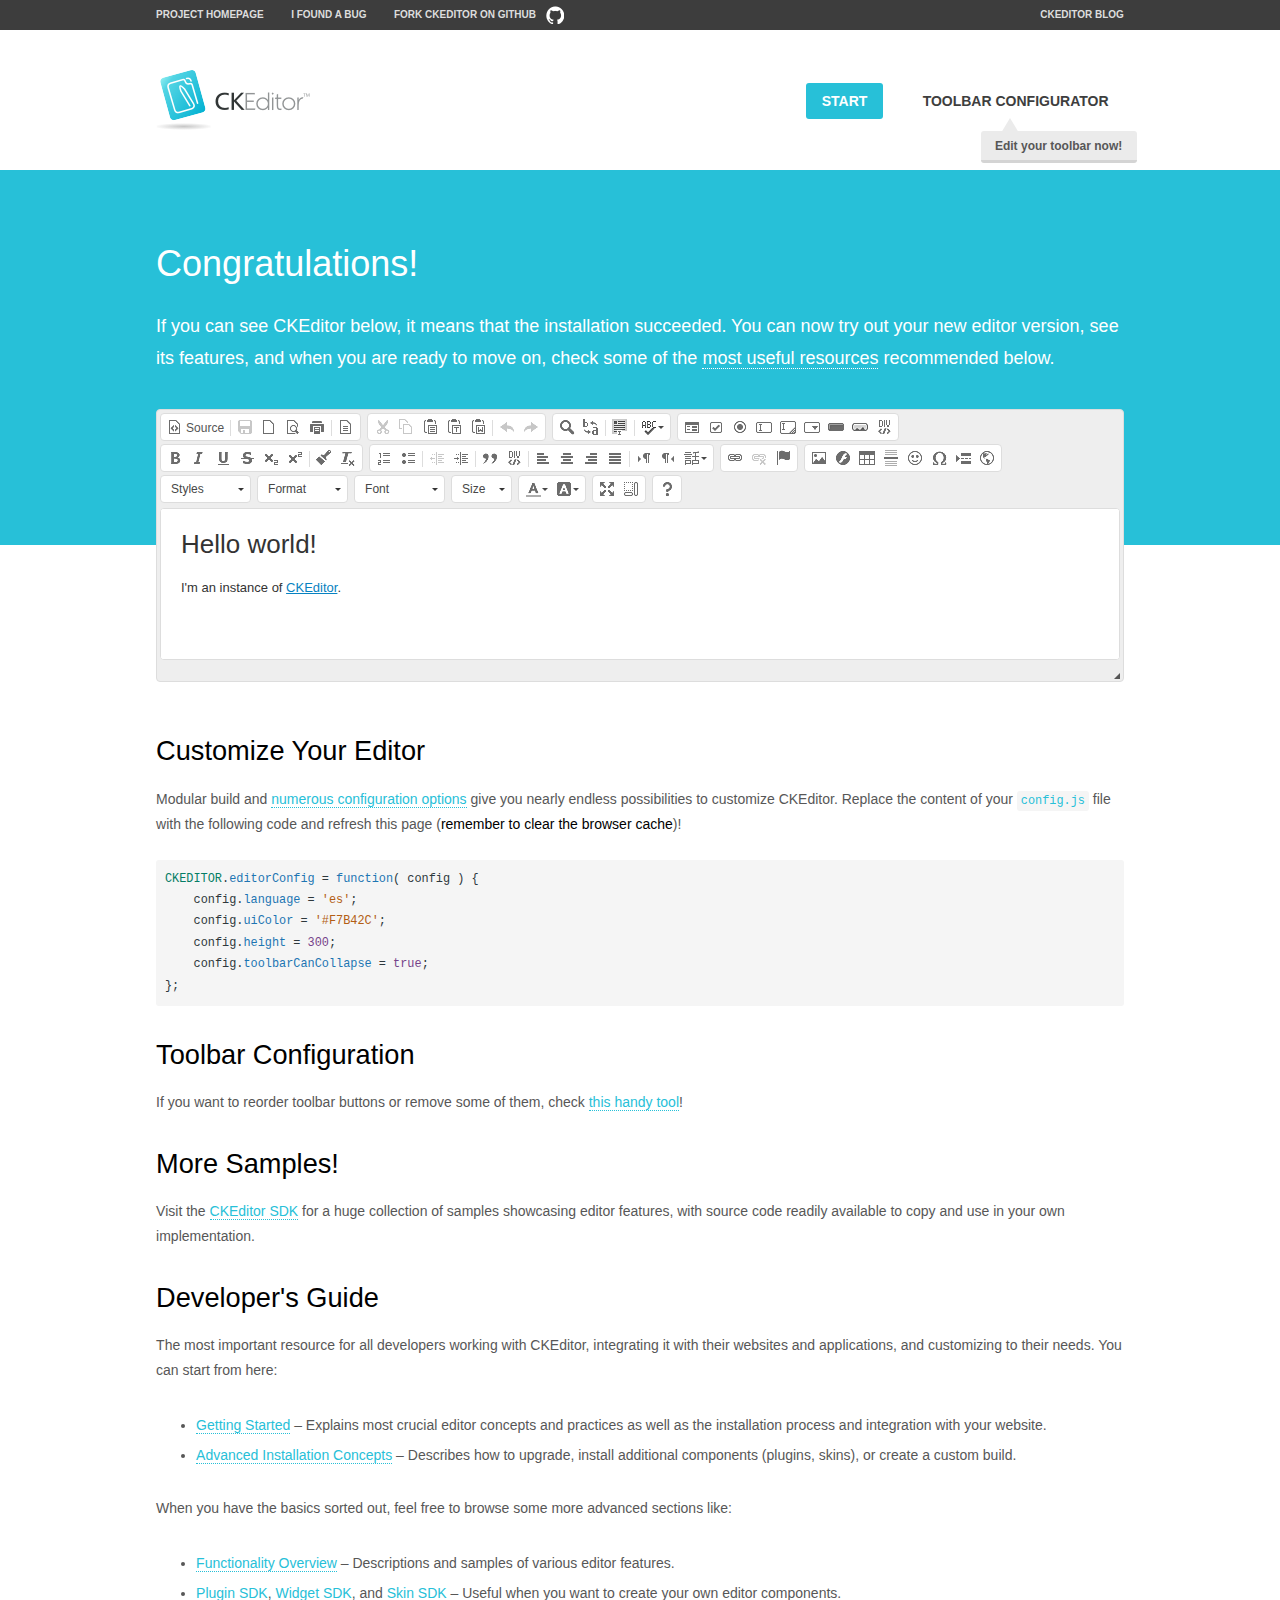
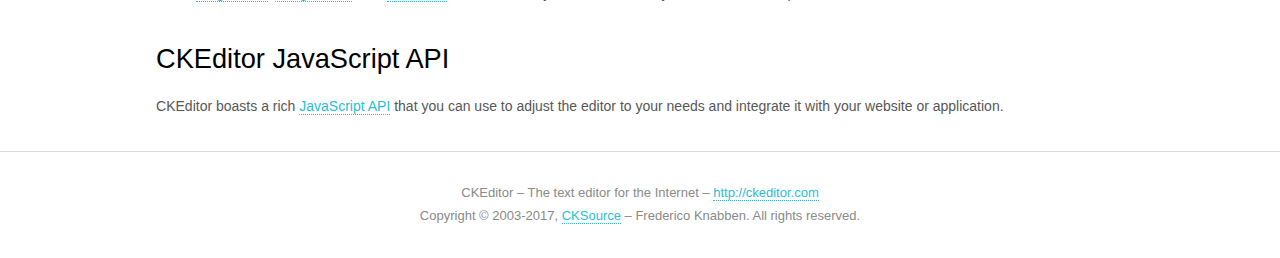
<file: notes/static/js/plugins/ckeditor/samples/index.html>
<!DOCTYPE html>
<!--
Copyright (c) 2003-2017, CKSource - Frederico Knabben. All rights reserved.
For licensing, see LICENSE.md or http://ckeditor.com/license
-->
<html>
<head>
	<meta charset="utf-8">
	<title>CKEditor Sample</title>
	<script src="../ckeditor.js"></script>
	<script src="js/sample.js"></script>
	<link rel="stylesheet" href="css/samples.css">
	<link rel="stylesheet" href="toolbarconfigurator/lib/codemirror/neo.css">
</head>
<body id="main">

<nav class="navigation-a">
	<div class="grid-container">
		<ul class="navigation-a-left grid-width-70">
			<li><a href="http://ckeditor.com">Project Homepage</a></li>
			<li><a href="https://github.com/ckeditor/ckeditor-dev/issues">I found a bug</a></li>
			<li><a href="http://github.com/ckeditor/ckeditor-dev" class="icon-pos-right icon-navigation-a-github">Fork CKEditor on GitHub</a></li>
		</ul>
		<ul class="navigation-a-right grid-width-30">
			<li><a href="http://ckeditor.com/blog-list">CKEditor Blog</a></li>
		</ul>
	</div>
</nav>

<header class="header-a">
	<div class="grid-container">
		<h1 class="header-a-logo grid-width-30">
			<a href="index.html"><img src="img/logo.png" alt="CKEditor Sample"></a>
		</h1>

		<nav class="navigation-b grid-width-70">
			<ul>
				<li><a href="index.html" class="button-a button-a-background">Start</a></li>
				<li><a href="toolbarconfigurator/index.html" class="button-a">Toolbar configurator <span class="balloon-a balloon-a-nw">Edit your toolbar now!</span></a></li>
			</ul>
		</nav>
	</div>
</header>

<main>
	<div class="adjoined-top">
		<div class="grid-container">
			<div class="content grid-width-100">
				<h1>Congratulations!</h1>
				<p>
					If you can see CKEditor below, it means that the installation succeeded.
					You can now try out your new editor version, see its features, and when you are ready to move on, check some of the <a href="#sample-customize">most useful resources</a> recommended below.
				</p>
			</div>
		</div>
	</div>
	<div class="adjoined-bottom">
		<div class="grid-container">
			<div class="grid-width-100">
				<div id="editor">
					<h1>Hello world!</h1>
					<p>I'm an instance of <a href="http://ckeditor.com">CKEditor</a>.</p>
				</div>
			</div>
		</div>
	</div>

	<div class="grid-container">
		<div class="content grid-width-100">
			<section id="sample-customize">
				<h2>Customize Your Editor</h2>
				<p>Modular build and <a href="http://docs.ckeditor.com/#!/guide/dev_configuration">numerous configuration options</a> give you nearly endless possibilities to customize CKEditor. Replace the content of your <code><a href="../config.js">config.js</a></code> file with the following code and refresh this page (<strong>remember to clear the browser cache</strong>)!</p>
		<pre class="cm-s-neo CodeMirror"><code><span style="padding-right: 0.1px;"><span class="cm-variable">CKEDITOR</span>.<span class="cm-property">editorConfig</span> <span class="cm-operator">=</span> <span class="cm-keyword">function</span>( <span class="cm-def">config</span> ) {</span>
<span style="padding-right: 0.1px;"><span class="cm-tab">	</span><span class="cm-variable-2">config</span>.<span class="cm-property">language</span> <span class="cm-operator">=</span> <span class="cm-string">'es'</span>;</span>
<span style="padding-right: 0.1px;"><span class="cm-tab">	</span><span class="cm-variable-2">config</span>.<span class="cm-property">uiColor</span> <span class="cm-operator">=</span> <span class="cm-string">'#F7B42C'</span>;</span>
<span style="padding-right: 0.1px;"><span class="cm-tab">	</span><span class="cm-variable-2">config</span>.<span class="cm-property">height</span> <span class="cm-operator">=</span> <span class="cm-number">300</span>;</span>
<span style="padding-right: 0.1px;"><span class="cm-tab">	</span><span class="cm-variable-2">config</span>.<span class="cm-property">toolbarCanCollapse</span> <span class="cm-operator">=</span> <span class="cm-atom">true</span>;</span>
<span style="padding-right: 0.1px;">};</span></code></pre>
			</section>

			<section>
				<h2>Toolbar Configuration</h2>
				<p>If you want to reorder toolbar buttons or remove some of them, check <a href="toolbarconfigurator/index.html">this handy tool</a>!</p>
			</section>

			<section>
				<h2>More Samples!</h2>
				<p>Visit the <a href="http://sdk.ckeditor.com">CKEditor SDK</a> for a huge collection of samples showcasing editor features, with source code readily available to copy and use in your own implementation.</p>
			</section>

			<section>
				<h2>Developer's Guide</h2>
				<p>The most important resource for all developers working with CKEditor, integrating it with their websites and applications, and customizing to their needs. You can start from here:</p>
				<ul>
					<li><a href="http://docs.ckeditor.com/#!/guide/dev_installation">Getting Started</a> &ndash; Explains most crucial editor concepts and practices as well as the installation process and integration with your website.</li>
					<li><a href="http://docs.ckeditor.com/#!/guide/dev_advanced_installation">Advanced Installation Concepts</a> &ndash; Describes how to upgrade, install additional components (plugins, skins), or create a custom build.</li>
				</ul>
					<p>When you have the basics sorted out, feel free to browse some more advanced sections like:</p>
				<ul>
					<li><a href="http://docs.ckeditor.com/#!/guide/dev_features">Functionality Overview</a> &ndash; Descriptions and samples of various editor features.</li>
					<li><a href="http://docs.ckeditor.com/#!/guide/plugin_sdk_intro">Plugin SDK</a>, <a href="http://docs.ckeditor.com/#!/guide/widget_sdk_intro">Widget SDK</a>, and <a href="http://docs.ckeditor.com/#!/guide/skin_sdk_intro">Skin SDK</a> &ndash; Useful when you want to create your own editor components.</li>
				</ul>
			</section>

			<section>
				<h2>CKEditor JavaScript API</h2>
				<p>CKEditor boasts a rich <a href="http://docs.ckeditor.com/#!/api">JavaScript API</a> that you can use to adjust the editor to your needs and integrate it with your website or application.</p>
			</section>
		</div>
	</div>
</main>

<footer class="footer-a grid-container">
	<div class="grid-container">
		<p class="grid-width-100">
			CKEditor &ndash; The text editor for the Internet &ndash; <a class="samples" href="http://ckeditor.com/">http://ckeditor.com</a>
		</p>
		<p class="grid-width-100" id="copy">
			Copyright &copy; 2003-2017, <a class="samples" href="http://cksource.com/">CKSource</a> &ndash; Frederico Knabben. All rights reserved.
		</p>
	</div>
</footer>
<script>
	initSample();
</script>

</body>
</html>
</file>
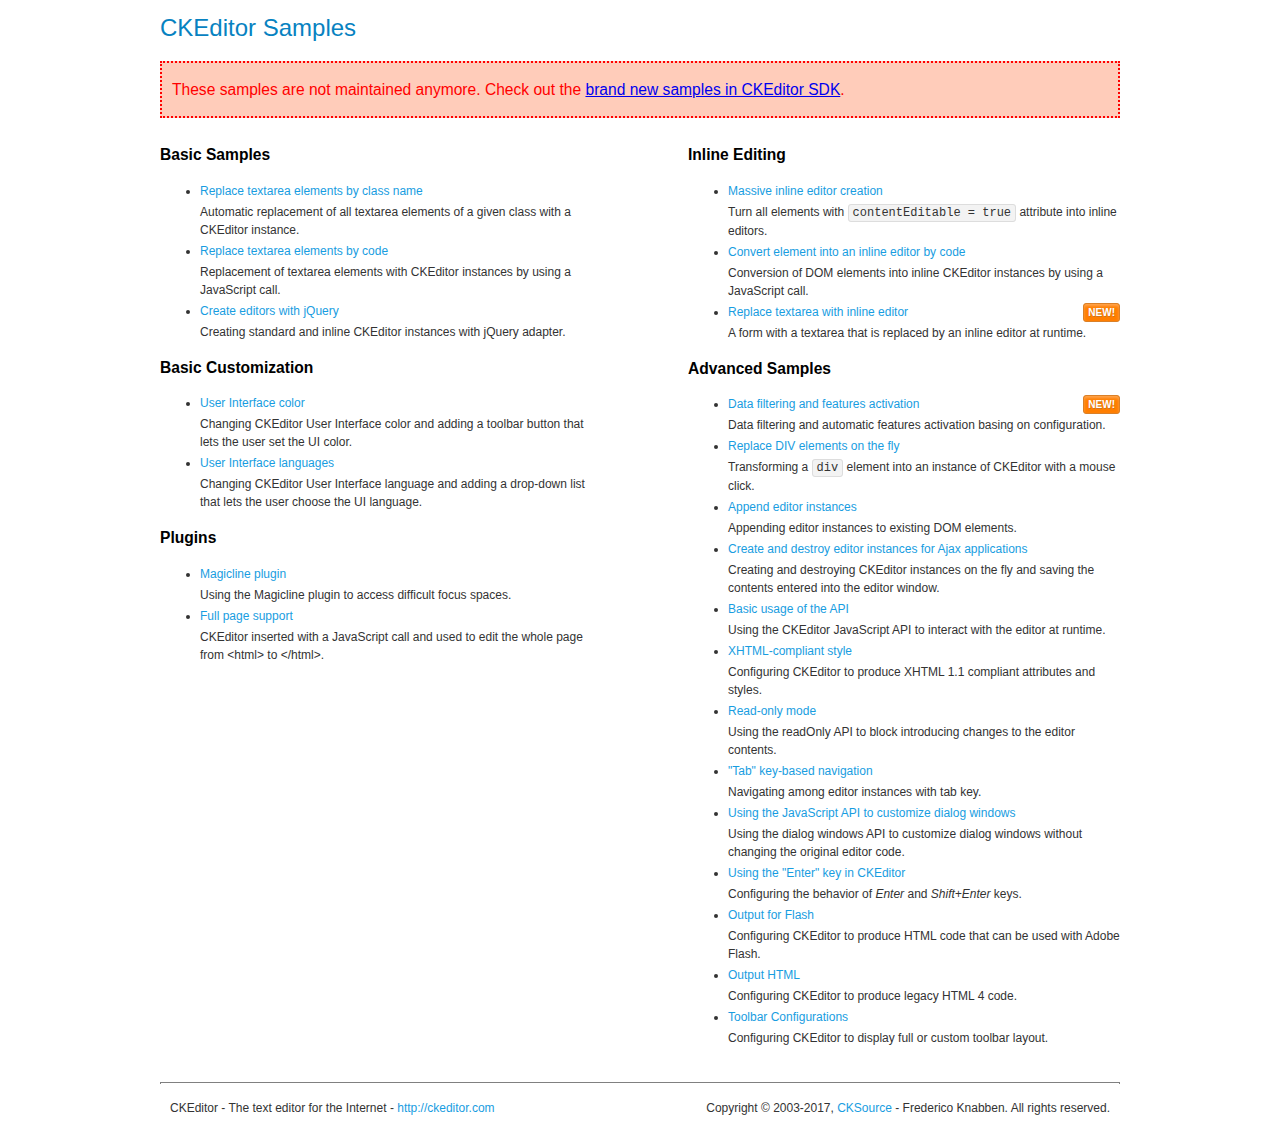
<file: notes/static/js/plugins/ckeditor/samples/old/index.html>
<!DOCTYPE html>
<!--
Copyright (c) 2003-2017, CKSource - Frederico Knabben. All rights reserved.
For licensing, see LICENSE.md or http://ckeditor.com/license
-->
<html>
<head>
	<meta charset="utf-8">
	<title>CKEditor Samples</title>
	<link rel="stylesheet" href="sample.css">
</head>
<body>
	<h1 class="samples">
		CKEditor Samples
	</h1>
	<div class="warning deprecated">
		These samples are not maintained anymore. Check out the <a href="http://sdk.ckeditor.com/">brand new samples in CKEditor SDK</a>.
	</div>
	<div class="twoColumns">
		<div class="twoColumnsLeft">
			<h2 class="samples">
				Basic Samples
			</h2>
			<dl class="samples">
				<dt><a class="samples" href="replacebyclass.html">Replace textarea elements by class name</a></dt>
				<dd>Automatic replacement of all textarea elements of a given class with a CKEditor instance.</dd>

				<dt><a class="samples" href="replacebycode.html">Replace textarea elements by code</a></dt>
				<dd>Replacement of textarea elements with CKEditor instances by using a JavaScript call.</dd>

				<dt><a class="samples" href="jquery.html">Create editors with jQuery</a></dt>
				<dd>Creating standard and inline CKEditor instances with jQuery adapter.</dd>
			</dl>

			<h2 class="samples">
				Basic Customization
			</h2>
			<dl class="samples">
				<dt><a class="samples" href="uicolor.html">User Interface color</a></dt>
				<dd>Changing CKEditor User Interface color and adding a toolbar button that lets the user set the UI color.</dd>

				<dt><a class="samples" href="uilanguages.html">User Interface languages</a></dt>
				<dd>Changing CKEditor User Interface language and adding a drop-down list that lets the user choose the UI language.</dd>
			</dl>


			<h2 class="samples">Plugins</h2>
<dl class="samples">
<dt><a class="samples" href="magicline/magicline.html">Magicline plugin</a></dt>
<dd>Using the Magicline plugin to access difficult focus spaces.</dd>

<dt><a class="samples" href="wysiwygarea/fullpage.html">Full page support</a></dt>
<dd>CKEditor inserted with a JavaScript call and used to edit the whole page from &lt;html&gt; to &lt;/html&gt;.</dd>
</dl>
		</div>
		<div class="twoColumnsRight">
			<h2 class="samples">
				Inline Editing
			</h2>
			<dl class="samples">
				<dt><a class="samples" href="inlineall.html">Massive inline editor creation</a></dt>
				<dd>Turn all elements with <code>contentEditable = true</code> attribute into inline editors.</dd>

				<dt><a class="samples" href="inlinebycode.html">Convert element into an inline editor by code</a></dt>
				<dd>Conversion of DOM elements into inline CKEditor instances by using a JavaScript call.</dd>

				<dt><a class="samples" href="inlinetextarea.html">Replace textarea with inline editor</a> <span class="new">New!</span></dt>
				<dd>A form with a textarea that is replaced by an inline editor at runtime.</dd>

				
			</dl>

			<h2 class="samples">
				Advanced Samples
			</h2>
			<dl class="samples">
				<dt><a class="samples" href="datafiltering.html">Data filtering and features activation</a> <span class="new">New!</span></dt>
				<dd>Data filtering and automatic features activation basing on configuration.</dd>

				<dt><a class="samples" href="divreplace.html">Replace DIV elements on the fly</a></dt>
				<dd>Transforming a <code>div</code> element into an instance of CKEditor with a mouse click.</dd>

				<dt><a class="samples" href="appendto.html">Append editor instances</a></dt>
				<dd>Appending editor instances to existing DOM elements.</dd>

				<dt><a class="samples" href="ajax.html">Create and destroy editor instances for Ajax applications</a></dt>
				<dd>Creating and destroying CKEditor instances on the fly and saving the contents entered into the editor window.</dd>

				<dt><a class="samples" href="api.html">Basic usage of the API</a></dt>
				<dd>Using the CKEditor JavaScript API to interact with the editor at runtime.</dd>

				<dt><a class="samples" href="xhtmlstyle.html">XHTML-compliant style</a></dt>
				<dd>Configuring CKEditor to produce XHTML 1.1 compliant attributes and styles.</dd>

				<dt><a class="samples" href="readonly.html">Read-only mode</a></dt>
				<dd>Using the readOnly API to block introducing changes to the editor contents.</dd>

				<dt><a class="samples" href="tabindex.html">"Tab" key-based navigation</a></dt>
				<dd>Navigating among editor instances with tab key.</dd>


				
<dt><a class="samples" href="dialog/dialog.html">Using the JavaScript API to customize dialog windows</a></dt>
<dd>Using the dialog windows API to customize dialog windows without changing the original editor code.</dd>

<dt><a class="samples" href="enterkey/enterkey.html">Using the &quot;Enter&quot; key in CKEditor</a></dt>
<dd>Configuring the behavior of <em>Enter</em> and <em>Shift+Enter</em> keys.</dd>

<dt><a class="samples" href="htmlwriter/outputforflash.html">Output for Flash</a></dt>
<dd>Configuring CKEditor to produce HTML code that can be used with Adobe Flash.</dd>

<dt><a class="samples" href="htmlwriter/outputhtml.html">Output HTML</a></dt>
<dd>Configuring CKEditor to produce legacy HTML 4 code.</dd>

<dt><a class="samples" href="toolbar/toolbar.html">Toolbar Configurations</a></dt>
<dd>Configuring CKEditor to display full or custom toolbar layout.</dd>

			</dl>
		</div>
	</div>
	<div id="footer">
		<hr>
		<p>
			CKEditor - The text editor for the Internet - <a class="samples" href="http://ckeditor.com/">http://ckeditor.com</a>
		</p>
		<p id="copy">
			Copyright &copy; 2003-2017, <a class="samples" href="http://cksource.com/">CKSource</a> - Frederico Knabben. All rights reserved.
		</p>
	</div>
</body>
</html>
</file>
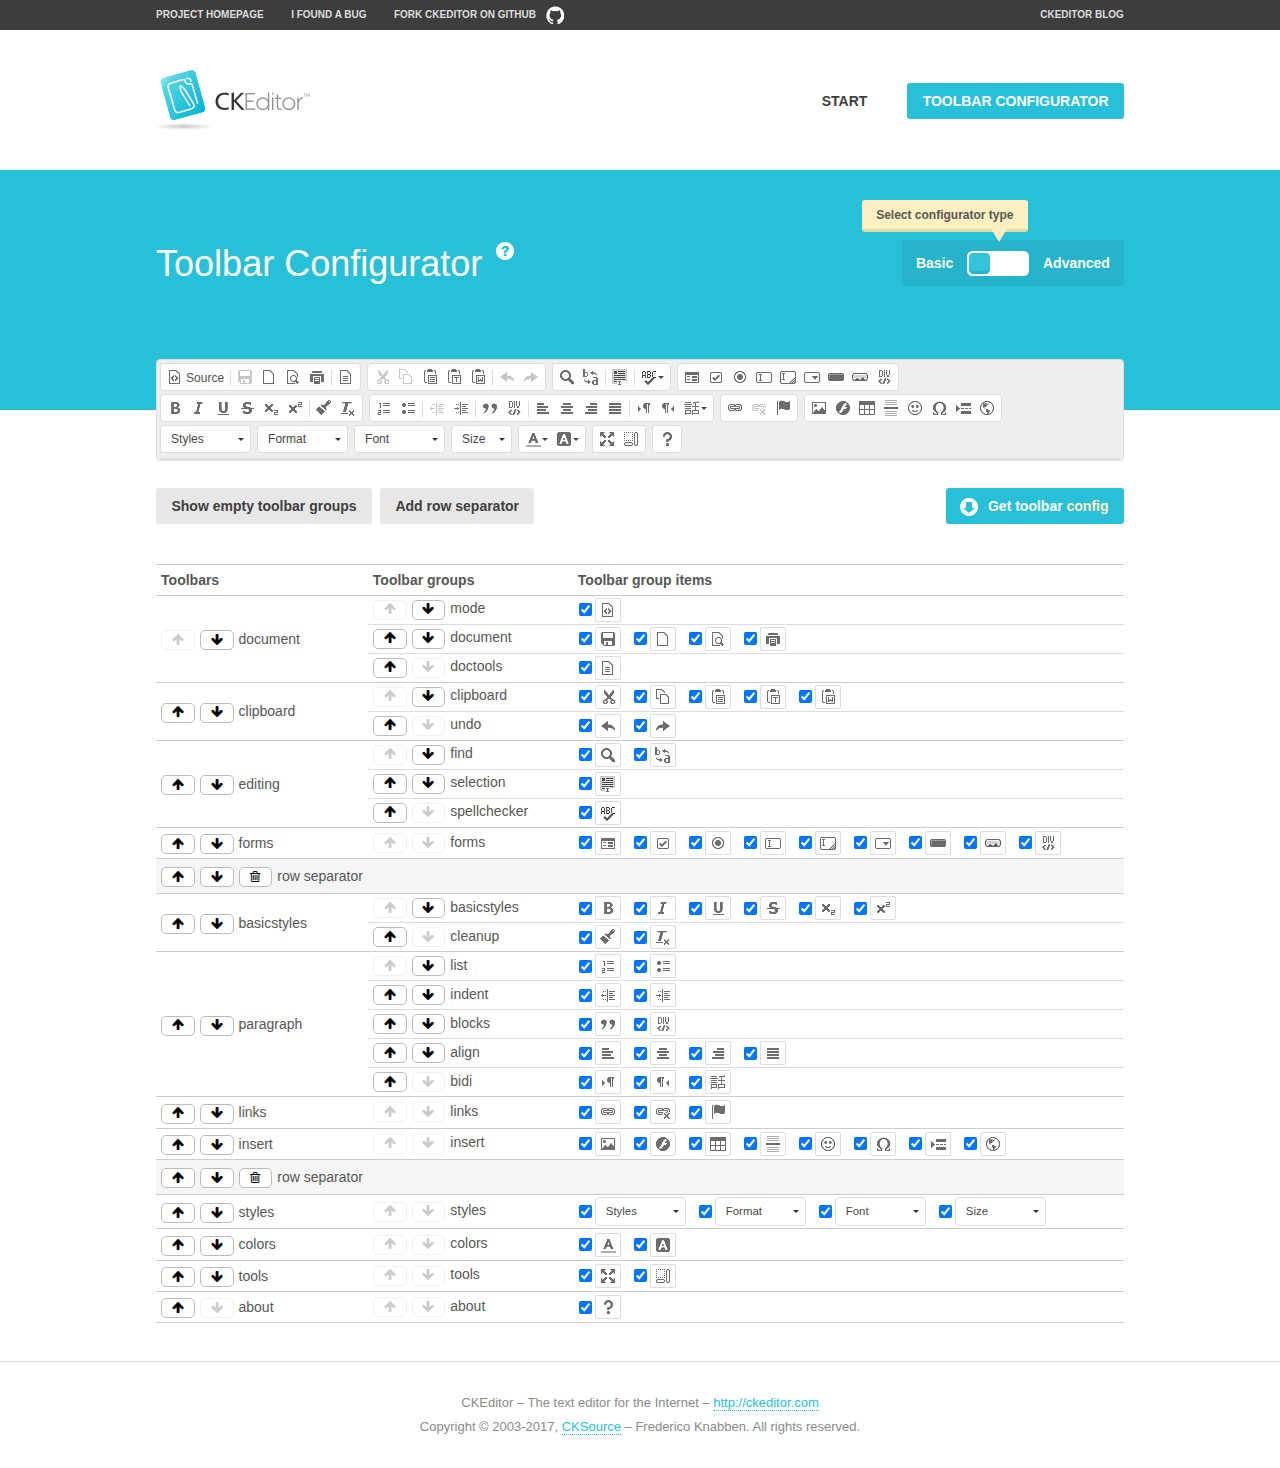
<file: notes/static/js/plugins/ckeditor/samples/toolbarconfigurator/index.html>
<!DOCTYPE html>
<!--
Copyright (c) 2003-2017, CKSource - Frederico Knabben. All rights reserved.
For licensing, see LICENSE.md or http://ckeditor.com/license
-->
<!--[if IE 8]><html class="ie8"><![endif]-->
<!--[if gt IE 8]><html><![endif]-->
<!--[if !IE]><!--><html><!--<![endif]-->
<head>
	<meta charset="utf-8">
	<title>Toolbar Configurator</title>
	<script src="../../ckeditor.js"></script>
	<script>
		if ( CKEDITOR.env.ie && CKEDITOR.env.version < 9 )
			CKEDITOR.tools.enableHtml5Elements( document );
	</script>
	<link rel="stylesheet" href="lib/codemirror/codemirror.css">
	<link rel="stylesheet" href="lib/codemirror/show-hint.css">
	<link rel="stylesheet" href="lib/codemirror/neo.css">
	<link rel="stylesheet" href="css/fontello.css">
	<link rel="stylesheet" href="../css/samples.css">
</head>
<body id="toolbar">

<nav class="navigation-a">
	<div class="grid-container">
		<ul class="navigation-a-left grid-width-70">
			<li><a href="http://ckeditor.com">Project Homepage</a></li>
			<li><a href="https://github.com/ckeditor/ckeditor-dev/issues">I found a bug</a></li>
			<li><a href="http://github.com/ckeditor/ckeditor-dev" class="icon-pos-right icon-navigation-a-github">Fork CKEditor on GitHub</a></li>
		</ul>
		<ul class="navigation-a-right grid-width-30">
			<li><a href="http://ckeditor.com/blog-list">CKEditor Blog</a></li>
		</ul>
	</div>
</nav>

<header class="header-a">
	<div class="grid-container">
		<h1 class="header-a-logo grid-width-30">
			<a href="../index.html"><img src="../img/logo.png" alt="CKEditor Logo"></a>
		</h1>
		<nav class="navigation-b grid-width-70">
			<ul>
				<li><a href="../index.html"  class="button-a">Start</a></li>
				<li><a href="index.html"  class="button-a button-a-background">Toolbar configurator</a></li>
			</ul>
		</nav>
	</div>
</header>

<main>
	<div class="adjoined-top">
		<div class="grid-container">
			<div class="content grid-width-100">
				<div class="grid-container-nested">
					<h1 class="grid-width-60">
						Toolbar Configurator
						<a href="#help-content" type="button" title="Configurator help" id="help" class="button-a button-a-background button-a-no-text icon-pos-left icon-question-mark">Help</a>
					</h1>

					<div class="grid-width-40 grid-switch-magic">
						<div class="switch">
							<span class="balloon-a balloon-a-se">Select configurator type</span>
							<input type="radio" name="radio" data-num="1" id="radio-basic" />
							<input type="radio" name="radio" data-num="2" id="radio-advanced" />
							<label data-for="1" for="radio-basic">Basic</label>
							<span class="switch-inner">
								<span class="handler"></span>
							</span>
							<label data-for="2" for="radio-advanced">Advanced</label>
						</div>
					</div>
				</div>
			</div>
		</div>
	</div>
	<div class="adjoined-bottom">
		<div class="grid-container">
			<div class="grid-width-100">
				<div class="editors-container">
					<div id="editor-basic"></div>
					<div id="editor-advanced"></div>
				</div>
			</div>
		</div>
	</div>

	<div class="grid-container configurator">
		<div class="content grid-width-100">
			<div class="configurator">
				<div>
					<div id="toolbarModifierWrapper"></div>
				</div>
			</div>
		</div>
	</div>

	<div id="help-content">
		<div class="grid-container">
			<div class="grid-width-100">
				<h2>What Am I Doing Here?</h2>

				<div class="grid-container grid-container-nested">
					<div class="basic">
						<div class="grid-width-50">
							<p>Arrange <a href="http://docs.ckeditor.com/#!/api/CKEDITOR.config-cfg-toolbarGroups">toolbar groups</a>, toggle <a href="http://docs.ckeditor.com/#!/api/CKEDITOR.config-cfg-removeButtons">button visibility</a> according to your needs and get your toolbar configuration.</p>
							<p>You can replace the content of the <a href="../../config.js"><code>config.js</code></a> file with the generated configuration. If you already set some configuration options you will need to merge both configurations.</p>
						</div>
						<div class="grid-width-50">
							<p>Read more about different ways of <a href="http://docs.ckeditor.com/#!/guide/dev_configuration">setting configuration</a> and do not forget about <strong>clearing browser cache</strong>.</p>
							<p>Arranging toolbar groups is the recommended way of configuring the toolbar, but if you need more freedom you can use the <a href="#advanced">advanced configurator</a>.</p>
						</div>
					</div>
					<div class="advanced" style="display: none;">
						<div class="grid-width-50">
							<p>With this code editor you can edit your <a href="http://docs.ckeditor.com/#!/api/CKEDITOR.config-cfg-toolbar">toolbar configuration</a> live.</p>
							<p>You can replace the content of the <a href="../../config.js"><code>config.js</code></a> file with the generated configuration. If you already set some configuration options you will need to merge both configurations.</p>
						</div>
						<div class="grid-width-50">
							<p>Read more about different ways of <a href="http://docs.ckeditor.com/#!/guide/dev_configuration">setting configuration</a> and do not forget about <strong>clearing browser cache</strong>.</p>
						</div>
					</div>
				</div>

				<p class="grid-container grid-container-nested">
					<button type="button" class="help-content-close grid-width-100 button-a button-a-background">Got it. Let's play!</button>
				</p>
			</div>
		</div>
	</div>
</main>

<footer class="footer-a grid-container">
	<p class="grid-width-100">
		CKEditor &ndash; The text editor for the Internet &ndash; <a class="samples" href="http://ckeditor.com/">http://ckeditor.com</a>
	</p>
	<p class="grid-width-100" id="copy">
		Copyright &copy; 2003-2017, <a class="samples" href="http://cksource.com/">CKSource</a> &ndash; Frederico Knabben. All rights reserved.
	</p>
</footer>

<script src="lib/codemirror/codemirror.js"></script>
<script src="lib/codemirror/javascript.js"></script>
<script src="lib/codemirror/show-hint.js"></script>

<script src="js/fulltoolbareditor.js"></script>
<script src="js/abstracttoolbarmodifier.js"></script>
<script src="js/toolbarmodifier.js"></script>
<script src="js/toolbartextmodifier.js"></script>
<script src="../js/sf.js"></script>

<script>
	( function() {
		'use strict';

		var mode = ( window.location.hash.substr( 1 ) === 'advanced' ) ? 'advanced' : 'basic',
			configuratorSection = CKEDITOR.document.findOne( 'main > .grid-container.configurator' ),
			basicInstruction = CKEDITOR.document.findOne( '#help-content .basic' ),
			advancedInstruction = CKEDITOR.document.findOne( '#help-content .advanced' ),

			// Configurator mode switcher.
			modeSwitchBasic = CKEDITOR.document.getById( 'radio-basic' ),
			modeSwitchAdvanced = CKEDITOR.document.getById( 'radio-advanced' );

		// Initial setup
		function updateSwitcher() {
			if ( mode === 'advanced' ) {
				modeSwitchAdvanced.$.checked = true;
			} else {
				modeSwitchBasic.$.checked = true;
			}
		}

		updateSwitcher();

		CKEDITOR.document.getWindow().on( 'hashchange', function( e ) {
			var hash = window.location.hash.substr( 1 );
			if ( !( hash === 'advanced' || hash === 'basic' ) ) {
				return;
			}
			mode = hash;
			onToolbarsDone( mode );
		} );

		CKEDITOR.document.getWindow().on( 'resize', function() {
			updateToolbar( ( mode === 'basic' ? toolbarModifier : toolbarTextModifier )[ 'editorInstance' ] );
		} );

		function onRefresh( modifier ) {
			modifier = modifier || this;

			if ( mode === 'basic' && modifier instanceof ToolbarConfigurator.ToolbarTextModifier ) {
				return;
			}

			// CodeMirror container becomes visible, so we need to refresh and to avoid rendering problems.
			if ( mode === 'advanced' && modifier instanceof ToolbarConfigurator.ToolbarTextModifier ) {
				modifier.codeContainer.refresh();
			}

			updateToolbar( modifier.editorInstance );
		}

		function updateToolbar( editor ) {
			var editorContainer = editor.container;

			// Not always editor is loaded.
			if ( !editorContainer ) {
				return;
			}

			var displayStyle = editorContainer.getStyle( 'display' );

			editorContainer.setStyle( 'display', 'block' );

			var newHeight = editorContainer.getSize( 'height' );

			var newMarginTop = parseInt( editorContainer.getComputedStyle( 'margin-top' ), 10 );
			newMarginTop = ( isNaN( newMarginTop ) ? 0 : Number( newMarginTop ) );

			var newMarginBottom = parseInt( editorContainer.getComputedStyle( 'margin-bottom' ), 10 );
			newMarginBottom = ( isNaN( newMarginBottom ) ? 0 : Number( newMarginBottom ) );

			var result = newHeight + newMarginTop + newMarginBottom;

			editorContainer.setStyle( 'display', displayStyle );

			editor.container.getAscendant( 'div' ).setStyle( 'height', result + 'px' );
		}

		var toolbarModifier = new ToolbarConfigurator.ToolbarModifier( 'editor-basic' );

		var done = 0;
		toolbarModifier.init( onToolbarInit );
		toolbarModifier.onRefresh = onRefresh;

		CKEDITOR.document.getById( 'toolbarModifierWrapper' ).append( toolbarModifier.mainContainer );

		var toolbarTextModifier = new ToolbarConfigurator.ToolbarTextModifier( 'editor-advanced' );
		toolbarTextModifier.init( onToolbarInit );
		toolbarTextModifier.onRefresh = onRefresh;

		function onToolbarInit() {
			if ( ++done === 2 ) {
				onToolbarsDone();

				positionSticky.watch( CKEDITOR.document.findOne( '.toolbar' ), function() {
					return mode === 'advanced';
				} );
			}
		}

		function onToolbarsDone() {
			if ( mode === 'basic' ) {
				toggleModeBasic( false );
			} else {
				toggleModeAdvanced( false );
			}

			updateSwitcher();

			setTimeout( function() {
				CKEDITOR.document.findOne( '.editors-container' ).addClass( 'active' );
				CKEDITOR.document.findOne( '#toolbarModifierWrapper' ).addClass( 'active' );
			}, 200 );
		}

		CKEDITOR.document.getById( 'toolbarModifierWrapper' ).append( toolbarTextModifier.mainContainer );

		function toogleModeSwitch( onElement, offElement, onModifier, offModifier ) {
			onElement.addClass( 'fancy-button-active' );
			offElement.removeClass( 'fancy-button-active' );

			onModifier.showUI();
			offModifier.hideUI();
		}

		function toggleModeBasic( callOnRefresh ) {
			callOnRefresh = ( callOnRefresh !== false );
			mode = 'basic';
			window.location.hash = '#basic';
			toogleModeSwitch( modeSwitchBasic, modeSwitchAdvanced, toolbarModifier, toolbarTextModifier );

			configuratorSection.removeClass( 'freed-width' );
			basicInstruction.show();
			advancedInstruction.hide();

			callOnRefresh && onRefresh( toolbarModifier );
		}

		function toggleModeAdvanced( callOnRefresh ) {
			callOnRefresh = ( callOnRefresh !== false );
			mode = 'advanced';
			window.location.hash = '#advanced';
			toogleModeSwitch( modeSwitchAdvanced, modeSwitchBasic, toolbarTextModifier, toolbarModifier );

			configuratorSection.addClass( 'freed-width' );
			advancedInstruction.show();
			basicInstruction.hide();

			callOnRefresh && onRefresh( toolbarTextModifier );
		}

		modeSwitchBasic.on( 'click', toggleModeBasic );
		modeSwitchAdvanced.on( 'click', toggleModeAdvanced );

		//
		// Position:sticky for the toolbar.
		//

		// Will make elements behave like they were styled with position:sticky.
		var positionSticky = {
			// Store object: {
			// 		element: CKEDITOR.dom.element, // Element which will float.
			// 		placeholder: CKEDITOR.dom.element, // Placeholder which is place to prevent page bounce.
			// 		isFixed: boolean // Whether element float now.
			// }
			watched: [],

			active: [],

			staticContainer: null,

			init: function() {
				var element = CKEDITOR.dom.element.createFromHtml(
					'<div class="staticContainer">' +
						'<div class="grid-container" >' +
							'<div class="grid-width-100">' +
								'<div class="inner"></div>' +
							'</div>' +
						'</div>' +
					'</div>' );

				this.staticContainer = element.findOne( '.inner' );

				CKEDITOR.document.getBody().append( element );
			},

			watch: function( element, preventFunc ) {
				this.watched.push( {
					element: element,
					placeholder: new CKEDITOR.dom.element( 'div' ),
					isFixed: false,
					preventFunc: preventFunc
				} );
			},

			checkAll: function() {
				for ( var i = 0; i < this.watched.length; i++ ) {
					this.check( this.watched[ i ] );
				}
			},

			check: function( element ) {
				var isFixed = element.isFixed;
				var shouldBeFixed = this.shouldBeFixed( element );

				// Nothing to be done.
				if ( isFixed === shouldBeFixed ) {
					return;
				}

				var placeholder = element.placeholder;

				if ( isFixed ) {
					// Unfixing.

					element.element.insertBefore( placeholder );
					placeholder.remove();

					element.element.removeStyle( 'margin' );

					this.active.splice( CKEDITOR.tools.indexOf( this.active, element ), 1 );

				} else {
					// Fixing.
					placeholder.setStyle( 'width', element.element.getSize( 'width' ) + 'px' );
					placeholder.setStyle( 'height', element.element.getSize( 'height' ) + 'px' );
					placeholder.setStyle( 'margin-bottom', element.element.getComputedStyle( 'margin-bottom' ) );
					placeholder.setStyle( 'display', element.element.getComputedStyle( 'display' ) );
					placeholder.insertAfter( element.element );

					this.staticContainer.append( element.element );

					this.active.push( element );
				}

				element.isFixed = !element.isFixed;
			},

			shouldBeFixed: function( element ) {
				if ( element.preventFunc && element.preventFunc() ) {
					return false;
				}

				// If element is already fixed we are checking it's placeholder.
				var related = ( element.isFixed ? element.placeholder : element.element ),
					clientRect = related.$.getBoundingClientRect(),
					staticHeight = this.staticContainer.getSize('height' ),
					elemHeight = element.element.getSize( 'height' );

				if ( element.isFixed ) {
					return ( clientRect.top + elemHeight < staticHeight );
				} else {
					return ( clientRect.top < staticHeight );
				}
			}
		};

		positionSticky.init();

		CKEDITOR.document.getWindow().on( 'scroll',
			new CKEDITOR.tools.eventsBuffer( 100, positionSticky.checkAll, positionSticky ).input
		);

		// Make the toolbar sticky.
		positionSticky.watch( CKEDITOR.document.findOne( '.editors-container' ) );

		// Help button and help-content.
		( function() {
			var helpButton = CKEDITOR.document.getById( 'help' ),
				helpContent = CKEDITOR.document.getById( 'help-content' );

			// Don't show help button on IE8 because it's unsupported by Pico Modal.
			if ( CKEDITOR.env.ie && CKEDITOR.env.version == 8 ) {
				helpButton.hide();
			} else {
				// Display help modal when the button is clicked.
				helpButton.on( 'click', function( evt ) {
					SF.modal( {
						// Clone modal content from DOM.
						content: helpContent.getHtml(),

						afterCreate: function( modal ) {
							// Enable modal content button to close the modal.
							new CKEDITOR.dom.element( modal.modalElem() ).findOne( '.help-content-close' ).once( 'click', modal.close );
						}
					} ).show();
				} );
			}
		} )();
	} )();
</script>
</body>
</html>
</file>
<file: notes/static/js/plugins/ckeditor/samples/css/samples.css>
/**
 * @license Copyright (c) 2003-2017, CKSource - Frederico Knabben. All rights reserved.
 * For licensing, see LICENSE.md or http://ckeditor.com/license
 */
@media (max-width: 900px) {
  .global-is-mobile-hidden {
    display: none !important;
  }
}
article,
aside,
details,
figcaption,
figure,
footer,
header,
hgroup,
main,
menu,
nav,
section {
  display: block;
}
body,
html {
  margin: 0;
  padding: 0;
  font: 16px / 1.8 Arial, 'Helvetica Neue', Helvetica, sans-serif;
  font-weight: 300;
  color: #575757;
}
.grid-width-10 {
  width: 10%;
}
.grid-width-20 {
  width: 20%;
}
.grid-width-30 {
  width: 30%;
}
.grid-width-40 {
  width: 40%;
}
.grid-width-50 {
  width: 50%;
}
.grid-width-60 {
  width: 60%;
}
.grid-width-70 {
  width: 70%;
}
.grid-width-80 {
  width: 80%;
}
.grid-width-90 {
  width: 90%;
}
.grid-width-100 {
  width: 100%;
}
@media (max-width: 900px) {
  .grid-width-10,
  .grid-width-20,
  .grid-width-30,
  .grid-width-40,
  .grid-width-50,
  .grid-width-60,
  .grid-width-70,
  .grid-width-80,
  .grid-width-90,
  .grid-width-100 {
    width: 100%;
  }
}
*[class*="grid-width"] {
  -webkit-box-sizing: border-box;
  -moz-box-sizing: border-box;
  box-sizing: border-box;
  padding-left: 4%;
  padding-right: 4%;
  float: left;
}
*[class*="grid-width"]:after,
.grid-container:after,
*[class*="grid-width"]:before,
.grid-container:before {
  content: '';
  display: block;
  overflow: hidden;
  visibility: hidden;
  font-size: 0;
  line-height: 0;
  width: 0;
  height: 0;
}
*[class*="grid-width"]:after,
.grid-container:after {
  clear: both;
}
.grid-container {
  -webkit-box-sizing: border-box;
  -moz-box-sizing: border-box;
  box-sizing: border-box;
  margin-left: auto;
  margin-right: auto;
}
.grid-container-nested *[class*="grid-width"]:first-child {
  padding-left: 0;
}
.grid-container-nested *[class*="grid-width"]:last-child {
  padding-right: 0;
}
@media (max-width: 900px) {
  .grid-container-nested *[class*="grid-width"]:first-child {
    padding-left: 4%;
  }
  .grid-container-nested *[class*="grid-width"]:last-child {
    padding-right: 4%;
  }
}
.header-a {
  min-height: 140px;
  overflow: hidden;
}
.header-a .header-a-logo {
  margin: 40px 0 0;
}
@media (max-width: 900px) {
  .header-a .header-a-logo {
    text-align: center;
  }
}
.header-a .header-a-logo img {
  border: transparent;
}
.navigation-a {
  height: 30px;
  background: #3D3D3D;
  position: absolute;
  left: 0;
  right: 0;
  top: 0;
  padding: 0;
  overflow: hidden;
}
@media (max-width: 900px) {
  .navigation-a {
    text-align: center;
  }
}
.navigation-a ul {
  list-style: none;
  margin: 0;
  overflow: hidden;
}
.navigation-a ul li,
.navigation-a ul li a {
  display: inline-block;
}
@media (max-width: 900px) {
  .navigation-a ul {
    width: auto;
    text-overflow: ellipsis;
    white-space: nowrap;
    display: inline-block;
    float: none;
  }
  .navigation-a ul:before,
  .navigation-a ul:after {
    display: none;
  }
}
.navigation-a ul.navigation-a-left {
  text-align: left;
}
@media (max-width: 900px) {
  .navigation-a ul.navigation-a-left {
    padding-right: 0;
  }
}
.navigation-a ul.navigation-a-right {
  text-align: right;
}
@media (max-width: 900px) {
  .navigation-a ul.navigation-a-right {
    padding-left: 23px;
  }
}
.navigation-a ul li + li {
  margin-left: 23px;
}
.navigation-a ul li a {
  font-size: 10px;
  font-size: 0.625rem;
  line-height: 18px;
  line-height: 1.13rem;
  line-height: 30px;
  float: left;
  color: #ddd;
  font-weight: bold;
  text-decoration: none;
  text-transform: uppercase;
}
.navigation-a ul li a:hover {
  cursor: pointer;
  color: #fff;
}
.icon-navigation-a-github:before,
.icon-navigation-a-github:after {
  background-image: url("[data-uri]");
}
.navigation-b {
  text-align: right;
  margin: 52px 0 0;
  overflow: visible;
}
@media (max-width: 900px) {
  .navigation-b {
    text-align: center;
    margin-top: 20px;
    padding: 0;
  }
}
.navigation-b ul {
  padding: 0;
  list-style: none;
  margin: 0;
  overflow: visible;
}
.navigation-b ul li,
.navigation-b ul li a {
  display: inline-block;
}
@media (max-width: 900px) {
  .navigation-b ul {
    display: table;
    width: 100%;
    padding-bottom: 1.5em;
  }
}
@media (max-width: 900px) {
  .navigation-b ul li {
    display: table-row;
  }
}
.navigation-b ul li + li {
  margin-left: 20px;
}
@media (max-width: 900px) {
  .navigation-b ul li + li {
    margin-left: 0;
  }
}
.navigation-b ul li a {
  -webkit-box-sizing: border-box;
  -moz-box-sizing: border-box;
  box-sizing: border-box;
  text-transform: uppercase;
  text-decoration: none;
  outline: none;
}
@media (max-width: 900px) {
  .navigation-b ul li a {
    width: 100%;
    -webkit-border-radius: 0;
    -webkit-background-clip: padding-box;
    -moz-border-radius: 0;
    -moz-background-clip: padding;
    border-radius: 0;
    background-clip: padding-box;
  }
}
.footer-a {
  font-size: 13px;
  font-size: 0.8125rem;
  line-height: 23.4px;
  line-height: 1.46rem;
  padding-top: 2.25em;
  padding-bottom: 2.25em;
  overflow: hidden;
  color: #8a8a8a;
}
.footer-a a {
  color: #27C0D8;
  text-decoration: none;
  border-bottom: 1px dotted #27C0D8;
}
.footer-a a:hover {
  color: #23adc2;
}
.footer-a p {
  margin: 0;
  display: inline-block;
  text-align: center;
}
.content {
  font-size: 14px;
  font-size: 0.875rem;
  line-height: 25.2px;
  line-height: 1.57rem;
  overflow: hidden;
  padding-top: 1.5em;
  padding-bottom: 1.5em;
}
.content p {
  margin: 0.75em 0;
}
.content ul,
.content ol,
.content pre,
.content blockquote,
.content textarea:not([class^="cke"]),
.content .cke {
  margin: 1.875em 0;
}
.content code,
.content kbd {
  -webkit-border-radius: 3px;
  -webkit-background-clip: padding-box;
  -moz-border-radius: 3px;
  -moz-background-clip: padding;
  border-radius: 3px;
  background-clip: padding-box;
  padding: 3px 4px;
}
.content pre,
.content code,
.content kbd,
.content blockquote {
  background: #f5f5f5;
}
.content blockquote,
.content pre {
  background: none;
  border-left: 4px solid #27C0D8;
  padding: 1.5em 2.25em;
}
.content p a,
.content ul a,
.content ol a,
.content blockquote a,
.content h1 a,
.content h2 a,
.content h3 a,
.content h4 a,
.content h5 a {
  color: #27C0D8;
  text-decoration: none;
  border-bottom: 1px dotted #27C0D8;
}
.content p a:hover,
.content ul a:hover,
.content ol a:hover,
.content blockquote a:hover,
.content h1 a:hover,
.content h2 a:hover,
.content h3 a:hover,
.content h4 a:hover,
.content h5 a:hover {
  color: #23adc2;
}
.content h1,
.content h2,
.content h3,
.content h4,
.content h5 {
  color: #000;
  font-weight: 100;
}
.content h1 code,
.content h2 code,
.content h3 code,
.content h4 code,
.content h5 code,
.content h1 kbd,
.content h2 kbd,
.content h3 kbd,
.content h4 kbd,
.content h5 kbd {
  font-size: inherit;
}
.content h1 a.content-heading-anchor,
.content h2 a.content-heading-anchor,
.content h3 a.content-heading-anchor,
.content h4 a.content-heading-anchor,
.content h5 a.content-heading-anchor {
  font-weight: 100;
  vertical-align: middle;
  opacity: 0;
  border: 0;
}
.content h1:hover a.content-heading-anchor,
.content h2:hover a.content-heading-anchor,
.content h3:hover a.content-heading-anchor,
.content h4:hover a.content-heading-anchor,
.content h5:hover a.content-heading-anchor {
  opacity: 1;
}
.content h1:target a,
.content h2:target a,
.content h3:target a,
.content h4:target a,
.content h5:target a {
  -webkit-animation: targetLinkOpacity 0.5s linear alternate;
  -moz-animation: targetLinkOpacity 0.5s linear alternate;
  -o-animation: targetLinkOpacity 0.5s linear alternate;
  animation: targetLinkOpacity 0.5s linear alternate;
  opacity: 1;
}
.content input,
.content select,
.content textarea:not([class^="cke"]) {
  -webkit-border-radius: 3px;
  -webkit-background-clip: padding-box;
  -moz-border-radius: 3px;
  -moz-background-clip: padding;
  border-radius: 3px;
  background-clip: padding-box;
  -webkit-box-shadow: inset 0 1px 1px rgba(0, 0, 0, 0.08);
  -moz-box-shadow: inset 0 1px 1px rgba(0, 0, 0, 0.08);
  box-shadow: inset 0 1px 1px rgba(0, 0, 0, 0.08);
  font: inherit;
  color: inherit;
  border: 1px solid #D9D9D9;
  padding: .2em .5em;
}
.content input:focus,
.content select:focus,
.content textarea:not([class^="cke"]):focus {
  border-color: #66afe9;
  outline: 0;
  -webkit-box-shadow: inset 0 1px 1px rgba(0, 0, 0, 0.08), 0 0 8px #93c6ef;
  -moz-box-shadow: inset 0 1px 1px rgba(0, 0, 0, 0.08), 0 0 8px #93c6ef;
  box-shadow: inset 0 1px 1px rgba(0, 0, 0, 0.08), 0 0 8px #93c6ef;
}
.content abbr {
  border-bottom: 1px dotted #666;
  cursor: pointer;
}
.content blockquote {
  font-style: italic;
  font-family: Georgia, Times, "Times New Roman", serif;
  font-size: 16px;
  font-size: 1rem;
  line-height: 28.8px;
  line-height: 1.8rem;
}
.content em {
  font-style: italic;
}
.content h1 {
  font-size: 36px;
  font-size: 2.25rem;
  line-height: 64.8px;
  line-height: 4.05rem;
  margin: 1.125em 0 0;
}
.content h2 {
  font-size: 27.2px;
  font-size: 1.7rem;
  line-height: 48.96px;
  line-height: 3.06rem;
  margin: 0.9em 0 0;
}
.content h3 {
  font-size: 24px;
  font-size: 1.5rem;
  line-height: 43.2px;
  line-height: 2.7rem;
  font-weight: 500;
  margin: 0.75em 0 0;
}
.content h4 {
  font-size: 19.2px;
  font-size: 1.2rem;
  line-height: 34.56px;
  line-height: 2.16rem;
  font-weight: 500;
  margin: 0.75em 0 0;
}
.content h5 {
  font-size: 17.6px;
  font-size: 1.1rem;
  line-height: 31.68px;
  line-height: 1.98rem;
  font-weight: 500;
  margin: 0.75em 0 0;
}
.content hr {
  border: 0;
  border-top: 4px solid #D9D9D9;
  margin: 1.5em 0;
}
.content input[type="text"] {
  height: 1.8em;
  line-height: 1.8em;
}
.content input[type="button"] {
  -webkit-appearance: button;
  -moz-appearance: button;
  appearance: button;
}
.content kbd {
  font-size: 12px;
  font-size: 0.75rem;
  line-height: 21.6px;
  line-height: 1.35rem;
  font-family: Arial, 'Helvetica Neue', Helvetica, sans-serif;
  padding: 2px 6px;
  -webkit-box-shadow: 0 0 4px #fff inset, 0 2px 0 #D9D9D9;
  -moz-box-shadow: 0 0 4px #fff inset, 0 2px 0 #D9D9D9;
  box-shadow: 0 0 4px #fff inset, 0 2px 0 #D9D9D9;
}
.content p img {
  vertical-align: middle;
}
.content p pre {
  padding: 1.5em;
}
.content pre {
  padding: 0;
  border: 0;
  tab-size: 4;
  -o-tab-size: 4;
  -moz-tab-size: 4;
}
.content pre,
.content code {
  font-size: 11.89px;
  font-size: 0.743rem;
  line-height: 21.4px;
  line-height: 1.34rem;
  font-family: Consolas, Menlo, Monaco, Lucida Console, Liberation Mono, DejaVu Sans Mono, Bitstream Vera Sans Mono, Courier New, monospace, serif;
}
.content pre a,
.content code a {
  border: 0;
}
.content pre code {
  padding: 0.75em;
  display: block;
}
.content strong {
  color: #000;
}
.content ul ul,
.content ol ul,
.content ul ol,
.content ol ol {
  margin: 0.75em 0;
}
.content ul li,
.content ol li {
  font-size: 14px;
  font-size: 0.875rem;
  line-height: 30.24px;
  line-height: 1.89rem;
}
.content textarea:not([class^="cke"]) {
  width: 100%;
}
.content div.todo {
  border: 2px dotted #444;
  padding: 10px;
  margin: 60px 0 10px 0;
  /* Remove me some day */
}
.content div.todo:before {
  content: "TODO";
  font-weight: bold;
}
body a.button-a,
body button.button-a,
body input.button-a {
  -webkit-border-radius: 3px;
  -webkit-background-clip: padding-box;
  -moz-border-radius: 3px;
  -moz-background-clip: padding;
  border-radius: 3px;
  background-clip: padding-box;
  font-size: 14px;
  font-size: 0.875rem;
  line-height: 25.2px;
  line-height: 1.57rem;
  height: 36px;
  line-height: 36px;
  padding: 0 1.1em;
  font-weight: 700;
  color: #3e3e3e;
  white-space: nowrap;
  text-decoration: none;
  display: inline-block;
  cursor: pointer;
  border: 0;
  vertical-align: middle;
  margin: 1px 0;
  background: transparent;
}
body a.button-a.icon-pos-left,
body button.button-a.icon-pos-left,
body input.button-a.icon-pos-left {
  padding-left: .8em;
}
body a.button-a.icon-pos-right,
body button.button-a.icon-pos-right,
body input.button-a.icon-pos-right {
  padding-right: .8em;
}
body a.button-a.button-a-no-text,
body button.button-a.button-a-no-text,
body input.button-a.button-a-no-text {
  -webkit-border-radius: 100px;
  -webkit-background-clip: padding-box;
  -moz-border-radius: 100px;
  -moz-background-clip: padding;
  border-radius: 100px;
  background-clip: padding-box;
  width: 36px;
  padding: 0;
  text-indent: -999px;
  overflow: hidden;
  position: relative;
  text-align: center;
}
body a.button-a.button-a-no-text:before,
body button.button-a.button-a-no-text:before,
body input.button-a.button-a-no-text:before {
  position: absolute;
  left: 50%;
  top: 50%;
  margin: -9px 0 0 -9px;
}
@media (max-width: 900px) {
  body a.button-a.button-a-mobile-collapsed,
  body button.button-a.button-a-mobile-collapsed,
  body input.button-a.button-a-mobile-collapsed {
    -webkit-border-radius: 100px;
    -webkit-background-clip: padding-box;
    -moz-border-radius: 100px;
    -moz-background-clip: padding;
    border-radius: 100px;
    background-clip: padding-box;
    width: 36px;
    padding: 0;
    text-indent: -999px;
    overflow: hidden;
    position: relative;
    text-align: center;
  }
  body a.button-a.button-a-mobile-collapsed:before,
  body button.button-a.button-a-mobile-collapsed:before,
  body input.button-a.button-a-mobile-collapsed:before {
    position: absolute;
    left: 50%;
    top: 50%;
    margin: -9px 0 0 -9px;
  }
  body a.button-a.button-a-mobile-collapsed:before,
  body button.button-a.button-a-mobile-collapsed:before,
  body input.button-a.button-a-mobile-collapsed:before {
    position: absolute;
    left: 50%;
    top: 50%;
    margin: -9px 0 0 -9px;
  }
}
body a.button-a:active,
body button.button-a:active,
body input.button-a:active,
body a.button-a:hover,
body button.button-a:hover,
body input.button-a:hover {
  color: #fff;
  background: #23adc2;
}
body a.button-a:focus,
body button.button-a:focus,
body input.button-a:focus {
  border-color: #66afe9;
  outline: 0;
  -webkit-box-shadow: inset 0 1px 1px rgba(0, 0, 0, 0.075), 0 0 8px #93c6ef;
  -moz-box-shadow: inset 0 1px 1px rgba(0, 0, 0, 0.075), 0 0 8px #93c6ef;
  box-shadow: inset 0 1px 1px rgba(0, 0, 0, 0.075), 0 0 8px #93c6ef;
}
body a.button-a-soft,
body button.button-a-soft,
body input.button-a-soft {
  background: #e7e7e7;
}
body a.button-a-soft:active,
body button.button-a-soft:active,
body input.button-a-soft:active,
body a.button-a-soft:hover,
body button.button-a-soft:hover,
body input.button-a-soft:hover {
  color: #3e3e3e;
  background: #cecece;
}
body a.button-a-background,
body button.button-a-background,
body input.button-a-background,
body a.navigation-b ul li a:hover,
body button.navigation-b ul li a:hover,
body input.navigation-b ul li a:hover {
  color: #fff;
  background: #27C0D8;
}
body a.button-a-background:active,
body button.button-a-background:active,
body input.button-a-background:active,
body a.button-a-background:hover,
body button.button-a-background:hover,
body input.button-a-background:hover,
body a.navigation-b ul li a:hover:active,
body button.navigation-b ul li a:hover:active,
body input.navigation-b ul li a:hover:active,
body a.navigation-b ul li a:hover:hover,
body button.navigation-b ul li a:hover:hover,
body input.navigation-b ul li a:hover:hover {
  color: #fff;
  background: #23adc2;
}
.balloon-a {
  font-size: 12px;
  font-size: 0.75rem;
  line-height: 21.6px;
  line-height: 1.35rem;
  -webkit-border-radius: 3px;
  -webkit-background-clip: padding-box;
  -moz-border-radius: 3px;
  -moz-background-clip: padding;
  border-radius: 3px;
  background-clip: padding-box;
  border-bottom: 3px solid #d4d4d4;
  background: #ebebeb;
  display: inline-block;
  white-space: nowrap;
  padding: .4em 1.2em .2em;
  font-weight: 700;
  position: relative;
  z-index: 1000;
  text-transform: none;
  color: #575757;
}
.balloon-a:hover {
  color: #575757;
}
.balloon-a:before {
  content: '';
  width: 0;
  height: 0;
  border-style: solid;
  position: absolute;
}
.balloon-a-ne:before,
.balloon-a-nw:before {
  top: -13px;
  border-width: 0 9px 15.6px 9px;
  border-color: transparent transparent #ebebeb transparent;
}
.balloon-a-se:before,
.balloon-a-sw:before {
  bottom: -13px;
  border-width: 15.6px 9px 0 9px;
  border-color: #ebebeb transparent transparent transparent;
}
.balloon-a-nw:before,
.balloon-a-sw:before {
  left: 20px;
}
.balloon-a-ne:before,
.balloon-a-se:before {
  right: 20px;
}
.icon-pos-left:before,
.icon-pos-right:after {
  content: '';
  display: inline-block;
  width: 18px;
  height: 18px;
  vertical-align: middle;
  background-repeat: no-repeat;
}
.icon-pos-left:before {
  margin-right: 10px;
}
.icon-pos-right:after {
  margin-left: 10px;
}
.icon-download:before,
.icon-download:after {
  background-image: url("[data-uri]");
}
.icon-question-mark:before,
.icon-question-mark:after {
  background-image: url("[data-uri]");
}
.icon-close:before,
.icon-close:after {
  background-image: url("[data-uri]");
}
.ie8 .switch > * {
  vertical-align: middle;
}
.ie8 .switch input[type="radio"] {
  margin: 0 0.25em;
  display: inline-block;
}
.ie8 .switch label {
  margin-left: 0 !important;
  margin-right: 0 !important;
}
.ie8 .switch label[data-for="1"] {
  float: left;
}
.ie8 .switch label[data-for="2"] {
  float: right;
}
.ie8 .switch .switch-inner {
  display: none;
}
.switch {
  font-size: 14px;
  font-size: 0.875rem;
  line-height: 25.2px;
  line-height: 1.57rem;
  font-weight: bold;
  background-color: #27C0D8;
  overflow: hidden;
  display: inline-block;
  padding: 0.75em 0.25em;
  color: #fff;
  -webkit-border-radius: 3px;
  -webkit-background-clip: padding-box;
  -moz-border-radius: 3px;
  -moz-background-clip: padding;
  border-radius: 3px;
  background-clip: padding-box;
  position: relative;
}
.switch input[type="radio"] {
  display: none;
}
.switch label {
  position: relative;
  z-index: 2;
  float: left;
  cursor: pointer;
  padding: 0 0.75em;
}
.switch label:hover {
  text-decoration: underline;
}
.switch .switch-inner {
  float: left;
  background-color: #FFF;
  height: 1.5em;
  width: 4.125em;
  padding: 2px;
  margin: 0 0.25em;
  -webkit-border-radius: 5.5px;
  -webkit-background-clip: padding-box;
  -moz-border-radius: 5.5px;
  -moz-background-clip: padding;
  border-radius: 5.5px;
  background-clip: padding-box;
}
.switch .switch-inner .handler {
  overflow: hidden;
  position: relative;
  display: block;
  height: 1.5em;
  width: 1.5em;
  background: #25b4cb;
  -webkit-border-radius: 4.5px;
  -webkit-background-clip: padding-box;
  -moz-border-radius: 4.5px;
  -moz-background-clip: padding;
  border-radius: 4.5px;
  background-clip: padding-box;
}
.switch .switch-inner .handler:before {
  content: '';
  display: block;
  position: absolute;
  top: 0;
  right: 0;
  bottom: 3px;
  left: 0;
  background-color: #34c4da;
  -webkit-border-bottom-left-radius: 4.5px;
  -moz-border-radius-bottomleft: 4.5px;
  border-bottom-left-radius: 4.5px;
  -webkit-border-bottom-right-radius: 4.5px;
  -webkit-background-clip: padding-box;
  -moz-border-radius-bottomright: 4.5px;
  -moz-background-clip: padding;
  border-bottom-right-radius: 4.5px;
  background-clip: padding-box;
}
.switch:hover .switch-inner .handler:before {
  background: #45c9dd;
}
.switch input[data-num="2"]:checked ~ .switch-inner > .handler {
  margin-left: auto;
}
.switch input[data-num="2"]:checked ~ label[data-for="1"] {
  padding-right: 5.125em;
  margin-right: -4.375em;
}
.switch input[data-num="1"]:checked ~ label[data-for="2"] {
  padding-left: 5.125em;
  margin-left: -4.375em;
}
.toggler {
  -webkit-user-select: none;
  -moz-user-select: none;
  -ms-user-select: none;
  user-select: none;
}
.toggler label {
  cursor: pointer;
}
.toggler [data-collapse] {
  display: inherit;
}
.toggler [data-expand] {
  display: none;
}
.toggler.collapsed [data-collapse] {
  display: none;
}
.toggler.collapsed [data-expand] {
  display: inherit;
}
.toggler-container {
  overflow: hidden;
}
.toggler-container.collapsed {
  height: 0;
}
.icon-toggler-expanded:before,
.icon-toggler-collapsed:before,
.icon-toggler-expanded:after,
.icon-toggler-collapsed:after {
  background-image: url("[data-uri]");
}
.icon-toggler-expanded.icon-light:before,
.icon-toggler-collapsed.icon-light:before,
.icon-toggler-expanded.icon-light:after,
.icon-toggler-collapsed.icon-light:after {
  background-image: url("[data-uri]");
}
.icon-toggler-expanded:before,
.icon-toggler-expanded:after {
  background-position: top left;
}
.icon-toggler-collapsed:before,
.icon-toggler-collapsed:after {
  background-position: bottom left;
}
.modal {
  padding: 20px;
  border-radius: 3px;
  background-color: white;
  max-width: 700px;
  -webkit-box-sizing: border-box;
  -moz-box-sizing: border-box;
  box-sizing: border-box;
  width: 80% !important;
  top: 50% !important;
  -webkit-transform: translate(-50%, -50%) !important;
  -moz-transform: translate(-50%, -50%) !important;
  -o-transform: translate(-50%, -50%) !important;
  -ms-transform: translate(-50%, -50%) !important;
  transform: translate(-50%, -50%) !important;
}
.modal-close {
  -webkit-border-radius: 100px;
  -webkit-background-clip: padding-box;
  -moz-border-radius: 100px;
  -moz-background-clip: padding;
  border-radius: 100px;
  background-clip: padding-box;
  cursor: pointer;
  height: 18px;
  width: 18px;
  position: absolute;
  top: 10px;
  right: 10px;
  font-size: 17px;
  text-align: center;
  line-height: 19px;
  background: #cccccc;
}
main .grid-container,
header .grid-container,
.navigation-a > div,
footer > div {
  max-width: 968px;
}
.header-a {
  margin-top: 30px;
}
.footer-a {
  border-top: 1px solid #D9D9D9;
}
.adjoined-top {
  background-color: #27C0D8;
  color: #fff;
}
.adjoined-top .content h1,
.adjoined-top .content h2,
.adjoined-top .content h3,
.adjoined-top .content h4,
.adjoined-top .content h5 {
  color: #fff;
}
.adjoined-top .content p {
  font-size: 18px;
  font-size: 1.125rem;
  line-height: 32.4px;
  line-height: 2.02rem;
  font-weight: 100;
}
.adjoined-top .content p a {
  text-decoration: none;
  border-bottom: 1px dotted #fff;
  color: inherit;
}
.adjoined-top .content p a:hover {
  color: #e6e6e6;
}
.adjoined-top .content button {
  color: #fff;
}
.adjoined-top .content strong {
  color: #fff;
}
.adjoined-top .content code {
  font-size: inherit;
  color: #27C0D8;
}
.adjoined-bottom {
  position: relative;
}
.adjoined-bottom:before {
  z-index: -1;
  content: '';
  background: #27C0D8;
  position: absolute;
  top: 0;
  left: 0;
  right: 0;
  height: 50%;
}
main .grid-container,
header .grid-container,
.navigation-a > div,
footer > div {
  max-width: 1052px;
}
main .grid-container.freed-width {
  max-width: none;
}
.switch {
  background: #25b4cb;
  float: right;
  overflow: visible;
}
.switch .balloon-a {
  position: absolute;
  top: -40px;
  right: 50%;
  margin-right: -15px;
  background: #FFEFC1;
  border-bottom-color: #DCDCA4;
}
.switch .balloon-a:before {
  border-color: #FFEFC1 transparent transparent transparent;
}
#toolbar .editors-container {
  overflow: hidden;
  height: 0;
  transition: height 200ms;
}
#toolbar .editors-container.active {
  height: auto;
}
#main #editor {
  background: #FFF;
  padding: 2% 4%;
  border: dashed 5px #27C0D8;
}
#main .adjoined-top:before {
  height: 335px;
}
#toolbar .adjoined-top:before {
  height: 219px;
}
#toolbar .adjoined-top .grid-container-nested {
  height: 147px;
}
.content .grid-switch-magic {
  margin: 3.5em 0 0;
}
#info-box {
  padding-bottom: 0;
}
#info-box > div {
  width: 100%;
  text-align: right;
}
#info-box > div .toggler {
  padding-right: 0;
}
#info-box > div .toggler:hover {
  background: transparent;
  color: #000;
}
#info-box > div .toggler:hover > label {
  text-decoration: underline;
}
#info-box > div h2 {
  float: left;
  margin-top: 0;
}
#info-box > div#instructions-container {
  text-align: left;
}
#toolbarModifierWrapper {
  overflow: hidden;
  height: 0;
  opacity: 0;
  transition: height 200ms;
}
#toolbarModifierWrapper.active {
  height: auto;
  opacity: 1;
}
header {
  overflow: visible;
}
header div.grid-container {
  overflow: visible;
}
header .navigation-b {
  overflow: visible;
}
header .navigation-b ul {
  overflow: visible;
}
header .navigation-b a {
  position: relative;
}
header .balloon-a {
  position: absolute;
  top: 48px;
  left: 50%;
  margin-left: -35px;
}
@media (max-width: 1140px) {
  header .balloon-a {
    left: auto;
    margin-left: auto;
    right: 50%;
    margin-right: -35px;
  }
  header .balloon-a:before {
    left: auto;
    right: 22px;
  }
}
@media (max-width: 900px) {
  header .balloon-a {
    display: none;
  }
}
#toolbar .cke_toolbar {
  pointer-events: none;
  -webkit-user-select: none;
  -moz-user-select: none;
  -ms-user-select: none;
  user-select: none;
  cursor: default;
}
.some-toolbar-active .cke_toolbar {
  zoom: 1;
  filter: alpha(opacity=50);
  -webkit-opacity: 0.5;
  -moz-opacity: 0.5;
  opacity: 0.5;
}
.cke_toolbar.active {
  position: relative;
  zoom: 1;
  filter: alpha(opacity=100);
  -webkit-opacity: 1;
  -moz-opacity: 1;
  opacity: 1;
}
.cke_toolbar.active:after {
  content: '';
  display: block;
  position: absolute;
  top: 0;
  right: 6px;
  bottom: 5px;
  left: 0;
  -webkit-border-radius: 5px;
  -webkit-background-clip: padding-box;
  -moz-border-radius: 5px;
  -moz-background-clip: padding;
  border-radius: 5px;
  background-clip: padding-box;
  -webkit-box-shadow: 0px 0px 15px 3px #fff4b0;
  -moz-box-shadow: 0px 0px 15px 3px #fff4b0;
  box-shadow: 0px 0px 15px 3px #fff4b0;
}
.cke_toolbar.active .cke_toolgroup {
  -webkit-box-shadow: none;
  -moz-box-shadow: none;
  box-shadow: none;
  border-color: #e3c300;
}
.cke_toolbar.active .cke_combo,
.cke_toolbar.active .cke_toolgroup {
  position: relative;
  z-index: 2;
}
.cke_toolbar.active .cke_combo_button {
  -webkit-box-shadow: none;
  -moz-box-shadow: none;
  box-shadow: none;
}
.unselectable {
  -webkit-user-select: none;
  -moz-user-select: none;
  -ms-user-select: none;
  user-select: none;
}
.toolbar {
  padding: 5px 0;
  margin-bottom: 2.4em;
  overflow: hidden;
  background: #fff;
}
.toolbar button.button-a.cke_button {
  cursor: pointer;
  display: inline-block;
  padding: 4px 6px;
  outline: 0;
  border: 1px solid #a6a6a6;
}
.toolbar button.button-a.hidden {
  display: none;
}
.toolbar button.button-a.left {
  float: left;
  margin-right: 8px;
}
.toolbar button.button-a.right {
  float: right;
  margin-left: 8px;
}
.toolbar button.button-a .highlight {
  color: #ffefc1;
}
.configContainer.hidden,
.toolbarModifier.hidden,
.toolbarModifier-hints.hidden {
  display: none;
}
.toolbarModifier :focus,
.toolbar button:focus,
.configContainer textarea.configCode:focus {
  outline: none;
}
div.toolbarModifier {
  padding: 0;
  overflow: hidden;
  width: 100%;
  position: relative;
  display: table;
  border-collapse: collapse;
}
div.toolbarModifier ::-moz-focus-inner {
  border: 0;
}
div.toolbarModifier .empty {
  display: none;
}
div.toolbarModifier.empty-visible .empty {
  display: table-row;
  zoom: 1;
  filter: alpha(opacity=60);
  -webkit-opacity: 0.6;
  -moz-opacity: 0.6;
  opacity: 0.6;
}
div.toolbarModifier .empty > p {
  line-height: 31px;
}
div.toolbarModifier > ul {
  padding: 0;
  margin: 0;
  border-top: 1px solid #ccc;
  width: 100%;
}
div.toolbarModifier > ul[data-type="table-header"] {
  display: table-header-group;
}
div.toolbarModifier > ul[data-type="table-body"] {
  display: table-row-group;
}
div.toolbarModifier > ul p {
  padding: 0;
  margin: 0;
}
div.toolbarModifier > ul > li {
  display: table-row;
}
div.toolbarModifier > ul > li[data-type="header"] {
  font-weight: bold;
  user-select: none;
  cursor: default;
}
div.toolbarModifier > ul > li[data-type="group"],
div.toolbarModifier > ul > li[data-type="separator"] {
  border-bottom: 1px solid #ccc;
}
div.toolbarModifier > ul > li[data-type="subgroup"] {
  border-top: 1px solid #eee;
}
div.toolbarModifier > ul > li[data-type="subgroup"]:first-child {
  border-top: none;
}
div.toolbarModifier > ul > li[data-type="group"].active,
div.toolbarModifier > ul > li[data-type="group"]:hover,
div.toolbarModifier > ul > li[data-type="separator"].active,
div.toolbarModifier > ul > li[data-type="separator"]:hover {
  overflow: hidden;
  z-index: 2;
}
div.toolbarModifier > ul > li[data-type="group"].active,
div.toolbarModifier > ul > li[data-type="separator"].active,
div.toolbarModifier > ul > li[data-type="group"].active:hover,
div.toolbarModifier > ul > li[data-type="separator"].active:hover {
  background: #f0fafb;
}
div.toolbarModifier > ul > li[data-type="group"]:hover,
div.toolbarModifier > ul > li[data-type="separator"]:hover {
  background: #fffbe3;
}
div.toolbarModifier > ul > li[data-type="separator"] {
  background: #f5f5f5;
}
div.toolbarModifier > ul > li[data-type="separator"]:after {
  content: '';
  width: 100%;
}
div.toolbarModifier > ul > li[data-type="separator"] > p {
  padding: 2px 5px;
}
div.toolbarModifier > ul > li > p,
div.toolbarModifier > ul > li > ul {
  display: table-cell;
  vertical-align: middle;
}
div.toolbarModifier > ul > li p {
  padding-left: 5px;
  min-width: 200px;
}
div.toolbarModifier > ul > li p span {
  white-space: nowrap;
  cursor: default;
}
div.toolbarModifier > ul > li p span button {
  font-size: 12.666px;
  margin-right: 5px;
  cursor: pointer;
  background: #fff;
  -webkit-border-radius: 5px;
  -webkit-background-clip: padding-box;
  -moz-border-radius: 5px;
  -moz-background-clip: padding;
  border-radius: 5px;
  background-clip: padding-box;
  border: 1px solid #bbb;
  padding: 0 7px;
  line-height: 12px;
  height: 20px;
}
div.toolbarModifier > ul > li p span button:not(.disabled):hover,
div.toolbarModifier > ul > li p span button:not(.disabled):focus {
  color: #fff;
  background-color: #454545;
  border-color: transparent;
}
div.toolbarModifier > ul > li p span button.move.disabled {
  cursor: default;
  zoom: 1;
  filter: alpha(opacity=20);
  -webkit-opacity: 0.2;
  -moz-opacity: 0.2;
  opacity: 0.2;
}
div.toolbarModifier > ul > li ul {
  border-collapse: collapse;
  padding: 0;
  width: 100%;
}
div.toolbarModifier > ul > li ul li {
  display: table-row;
  list-style-type: none;
  line-height: 1;
}
div.toolbarModifier > ul > li ul li[data-type="subgroup"] {
  border-top: 1px solid #ddd;
}
div.toolbarModifier > ul > li ul li[data-type="subgroup"]:first-child {
  border-top: 0;
}
div.toolbarModifier > ul > li ul li[data-type="subgroup"] [data-type="button"] {
  -webkit-border-radius: 3px;
  -webkit-background-clip: padding-box;
  -moz-border-radius: 3px;
  -moz-background-clip: padding;
  border-radius: 3px;
  background-clip: padding-box;
  padding: 0 2px;
}
div.toolbarModifier > ul > li ul li[data-type="subgroup"] [data-type="button"]:focus {
  background: rgba(0, 0, 0, 0.04);
}
div.toolbarModifier > ul > li ul li[data-type="subgroup"] [data-type="button"] input {
  vertical-align: middle;
}
div.toolbarModifier > ul > li ul li > p,
div.toolbarModifier > ul > li ul li > ul {
  display: table-cell;
  vertical-align: middle;
}
div.toolbarModifier > ul > li ul li ul {
  padding: 0;
}
div.toolbarModifier > ul > li ul li ul li {
  padding: 0;
  display: inline-block;
  cursor: pointer;
  margin: 2px 5px 2px 0;
}
div.toolbarModifier > ul > li ul li ul li .cke_combo_text {
  cursor: pointer;
  white-space: nowrap;
}
div.toolbarModifier > ul > li ul li ul li .cke_toolgroup,
div.toolbarModifier > ul > li ul li ul li .cke_combo_button {
  cursor: pointer;
  margin: 0;
  vertical-align: middle;
  border: 1px solid #ddd;
  font-size: 11.41px;
  font-size: 0.713rem;
  line-height: 20.54px;
  line-height: 1.28rem;
}
div.toolbarModifier > .codemirror-wrapper {
  overflow-y: auto;
}
div.toolbarModifier-hints {
  float: right;
  width: 350px;
  min-width: 150px;
  overflow-y: auto;
  margin-left: 1.5em;
}
div.toolbarModifier-hints h3 {
  font-size: 18.08px;
  font-size: 1.13rem;
  line-height: 32.54px;
  line-height: 2.03rem;
  padding: 0.36em 1.5em;
  background: #f5f5f5;
  border-bottom: 1px solid #ddd;
  margin-top: 0;
  margin-bottom: 1.2em;
}
div.toolbarModifier-hints dl {
  margin-bottom: 1.2em;
  overflow: hidden;
}
div.toolbarModifier-hints dl .list-header {
  font-weight: bold;
  border: 0;
  padding-bottom: 0.6em;
}
div.toolbarModifier-hints dl > p {
  text-align: center;
}
div.toolbarModifier-hints dl dt {
  float: left;
  width: 9em;
  clear: both;
  text-align: right;
  border-top: 1px solid #ddd;
  padding-left: 1.5em;
  padding-right: .1em;
  -webkit-box-sizing: border-box;
  -moz-box-sizing: border-box;
  box-sizing: border-box;
}
div.toolbarModifier-hints dl dt code {
  background: none;
  border: none;
  vertical-align: middle;
}
div.toolbarModifier-hints dl dd {
  margin-left: 10em;
  clear: right;
  padding-right: 1.5em;
}
div.toolbarModifier-hints dl dd code {
  line-height: 2.2em;
}
div.toolbarModifier-hints dl dd:after {
  content: '\00a0';
  display: block;
  clear: left;
  float: right;
  height: 0;
  width: 0;
}
.toolbarModifier-hints,
.configContainer textarea.configCode,
.CodeMirror {
  -webkit-border-radius: 3px;
  -webkit-background-clip: padding-box;
  -moz-border-radius: 3px;
  -moz-background-clip: padding;
  border-radius: 3px;
  background-clip: padding-box;
  border: 1px solid #ccc;
  font-size: 13.01px;
  font-size: 0.813rem;
  line-height: 23.42px;
  line-height: 1.46rem;
}
.configContainer textarea.configCode,
.CodeMirror pre,
.CodeMirror-linenumber {
  font-size: 13.01px;
  font-size: 0.813rem;
  line-height: 23.42px;
  line-height: 1.46rem;
  font-family: Consolas, Menlo, Monaco, Lucida Console, Liberation Mono, DejaVu Sans Mono, Bitstream Vera Sans Mono, Courier New, monospace, serif;
}
.CodeMirror pre {
  border: none;
  padding: 0;
  margin: 0;
}
.configContainer textarea.configCode {
  -webkit-box-sizing: border-box;
  -moz-box-sizing: border-box;
  box-sizing: border-box;
  color: #575757;
  padding: 10px;
  width: 100%;
  min-height: 500px;
  margin: 0;
  resize: none;
  outline: none;
  -moz-tab-size: 4;
  tab-size: 4;
  white-space: pre;
  word-wrap: normal;
  overflow: auto;
}
.CodeMirror-hints.toolbar-modifier {
  padding: 0;
  color: #575757;
  font-size: 14px;
  font-size: 0.875rem;
  line-height: 25.2px;
  line-height: 1.57rem;
  font-family: Consolas, Menlo, Monaco, Lucida Console, Liberation Mono, DejaVu Sans Mono, Bitstream Vera Sans Mono, Courier New, monospace, serif;
}
.CodeMirror-hints.toolbar-modifier .CodeMirror-hint-active {
  color: #575757;
  background: #f0fafb;
}
.CodeMirror-hints.toolbar-modifier > li:hover {
  background: #fffbe3;
}
/* Text modifier */
#toolbarModifierWrapper {
  margin-bottom: 1.2em;
}
#toolbarModifierWrapper .invalid .CodeMirror {
  background: #fff8f8;
  border-color: red;
}
#toolbarModifierWrapper .CodeMirror {
  height: auto;
  padding: 0 0.6em;
}
.staticContainer {
  position: fixed;
  top: 0;
  width: 100%;
  z-index: 10;
}
.staticContainer > .grid-container {
  max-width: 1052px;
}
.staticContainer > .grid-container .inner {
  background: #fff;
}
.staticContainer > .grid-container .inner .toolbar {
  margin-bottom: 0;
}
#help {
  position: relative;
  top: -15px;
  left: -5px;
}
#help-content {
  display: none;
}
/*# sourceMappingURL=[data-uri] */
</file>
<file: notes/static/js/plugins/ckeditor/samples/toolbarconfigurator/lib/codemirror/neo.css>
/* neo theme for codemirror */

/* Color scheme */

.cm-s-neo.CodeMirror {
  background-color:#ffffff;
  color:#2e383c;
  line-height:1.4375;
}
.cm-s-neo .cm-comment {color:#75787b}
.cm-s-neo .cm-keyword, .cm-s-neo .cm-property {color:#1d75b3}
.cm-s-neo .cm-atom,.cm-s-neo .cm-number {color:#75438a}
.cm-s-neo .cm-node,.cm-s-neo .cm-tag {color:#9c3328}
.cm-s-neo .cm-string {color:#b35e14}
.cm-s-neo .cm-variable,.cm-s-neo .cm-qualifier {color:#047d65}


/* Editor styling */

.cm-s-neo pre {
  padding:0;
}

.cm-s-neo .CodeMirror-gutters {
  border:none;
  border-right:10px solid transparent;
  background-color:transparent;
}

.cm-s-neo .CodeMirror-linenumber {
  padding:0;
  color:#e0e2e5;
}

.cm-s-neo .CodeMirror-guttermarker { color: #1d75b3; }
.cm-s-neo .CodeMirror-guttermarker-subtle { color: #e0e2e5; }
</file>
<file: notes/static/js/plugins/ckeditor/samples/old/sample.css>
/*
Copyright (c) 2003-2017, CKSource - Frederico Knabben. All rights reserved.
For licensing, see LICENSE.md or http://ckeditor.com/license
*/

html, body, h1, h2, h3, h4, h5, h6, div, span, blockquote, p, address, form, fieldset, img, ul, ol, dl, dt, dd, li, hr, table, td, th, strong, em, sup, sub, dfn, ins, del, q, cite, var, samp, code, kbd, tt, pre
{
	line-height: 1.5;
}

body
{
	padding: 10px 30px;
}

input, textarea, select, option, optgroup, button, td, th
{
	font-size: 100%;
}

pre
{
	-moz-tab-size: 4;
	tab-size: 4;
}

pre, code, kbd, samp, tt
{
	font-family: monospace,monospace;
	font-size: 1em;
}

body {
	width: 960px;
	margin: 0 auto;
}

code
{
	background: #f3f3f3;
	border: 1px solid #ddd;
	padding: 1px 4px;
	border-radius: 3px;
}

abbr
{
	border-bottom: 1px dotted #555;
	cursor: pointer;
}

.new, .beta
{
	text-transform: uppercase;
	font-size: 10px;
	font-weight: bold;
	padding: 1px 4px;
	margin: 0 0 0 5px;
	color: #fff;
	float: right;
	border-radius: 3px;
}

.new
{
	background: #FF7E00;
	border: 1px solid #DA8028;
	text-shadow: 0 1px 0 #C97626;

	box-shadow: 0 2px 3px 0 #FFA54E inset;
}

.beta
{
	background: #18C0DF;
	border: 1px solid #19AAD8;
	text-shadow: 0 1px 0 #048CAD;
	font-style: italic;

	box-shadow: 0 2px 3px 0 #50D4FD inset;
}

h1.samples
{
	color: #0782C1;
	font-size: 200%;
	font-weight: normal;
	margin: 0;
	padding: 0;
}

h1.samples a
{
	color: #0782C1;
	text-decoration: none;
	border-bottom: 1px dotted #0782C1;
}

.samples a:hover
{
	border-bottom: 1px dotted #0782C1;
}

h2.samples
{
	color: #000000;
	font-size: 130%;
	margin: 15px 0 0 0;
	padding: 0;
}

p, blockquote, address, form, pre, dl, h1.samples, h2.samples
{
	margin-bottom: 15px;
}

ul.samples
{
	margin-bottom: 15px;
}

.clear
{
	clear: both;
}

fieldset
{
	margin: 0;
	padding: 10px;
}

body, input, textarea
{
	color: #333333;
	font-family: Arial, Helvetica, sans-serif;
}

body
{
	font-size: 75%;
}

a.samples
{
	color: #189DE1;
	text-decoration: none;
}

form
{
	margin: 0;
	padding: 0;
}

pre.samples
{
	background-color: #F7F7F7;
	border: 1px solid #D7D7D7;
	overflow: auto;
	padding: 0.25em;
	white-space: pre-wrap; /* CSS 2.1 */
	word-wrap: break-word; /* IE7 */
}

#footer
{
	clear: both;
	padding-top: 10px;
}

#footer hr
{
	margin: 10px 0 15px 0;
	height: 1px;
	border: solid 1px gray;
	border-bottom: none;
}

#footer p
{
	margin: 0 10px 10px 10px;
	float: left;
}

#footer #copy
{
	float: right;
}

#outputSample
{
	width: 100%;
	table-layout: fixed;
}

#outputSample thead th
{
	color: #dddddd;
	background-color: #999999;
	padding: 4px;
	white-space: nowrap;
}

#outputSample tbody th
{
	vertical-align: top;
	text-align: left;
}

#outputSample pre
{
	margin: 0;
	padding: 0;
}

.description
{
	border: 1px dotted #B7B7B7;
	margin-bottom: 10px;
	padding: 10px 10px 0;
	overflow: hidden;
}

label
{
	display: block;
	margin-bottom: 6px;
}

/**
 *	CKEditor editables are automatically set with the "cke_editable" class
 *	plus cke_editable_(inline|themed) depending on the editor type.
 */

/* Style a bit the inline editables. */
.cke_editable.cke_editable_inline
{
	cursor: pointer;
}

/* Once an editable element gets focused, the "cke_focus" class is
   added to it, so we can style it differently. */
.cke_editable.cke_editable_inline.cke_focus
{
	box-shadow: inset 0px 0px 20px 3px #ddd, inset 0 0 1px #000;
	outline: none;
	background: #eee;
	cursor: text;
}

/* Avoid pre-formatted overflows inline editable. */
.cke_editable_inline pre
{
	white-space: pre-wrap;
	word-wrap: break-word;
}

/**
 *	Samples index styles.
 */

.twoColumns,
.twoColumnsLeft,
.twoColumnsRight
{
	overflow: hidden;
}

.twoColumnsLeft,
.twoColumnsRight
{
	width: 45%;
}

.twoColumnsLeft
{
	float: left;
}

.twoColumnsRight
{
	float: right;
}

dl.samples
{
	padding: 0 0 0 40px;
}
dl.samples > dt
{
	display: list-item;
	list-style-type: disc;
	list-style-position: outside;
	margin: 0 0 3px;
}
dl.samples > dd
{
	margin: 0 0 3px;
}
.warning
{
	color: #ff0000;
	background-color: #FFCCBA;
	border: 2px dotted #ff0000;
	padding: 15px 10px;
	margin: 10px 0;
}

.warning.deprecated {
	font-size: 1.3em;
}

/* Used on inline samples */

blockquote
{
	font-style: italic;
	font-family: Georgia, Times, "Times New Roman", serif;
	padding: 2px 0;
	border-style: solid;
	border-color: #ccc;
	border-width: 0;
}

.cke_contents_ltr blockquote
{
	padding-left: 20px;
	padding-right: 8px;
	border-left-width: 5px;
}

.cke_contents_rtl blockquote
{
	padding-left: 8px;
	padding-right: 20px;
	border-right-width: 5px;
}

img.right {
	border: 1px solid #ccc;
	float: right;
	margin-left: 15px;
	padding: 5px;
}

img.left {
	border: 1px solid #ccc;
	float: left;
	margin-right: 15px;
	padding: 5px;
}

.marker
{
	background-color: Yellow;
}
</file>
<file: notes/static/js/plugins/ckeditor/samples/toolbarconfigurator/lib/codemirror/codemirror.css>
/* BASICS */

.CodeMirror {
  /* Set height, width, borders, and global font properties here */
  font-family: monospace;
  height: 300px;
  color: black;
}

/* PADDING */

.CodeMirror-lines {
  padding: 4px 0; /* Vertical padding around content */
}
.CodeMirror pre {
  padding: 0 4px; /* Horizontal padding of content */
}

.CodeMirror-scrollbar-filler, .CodeMirror-gutter-filler {
  background-color: white; /* The little square between H and V scrollbars */
}

/* GUTTER */

.CodeMirror-gutters {
  border-right: 1px solid #ddd;
  background-color: #f7f7f7;
  white-space: nowrap;
}
.CodeMirror-linenumbers {}
.CodeMirror-linenumber {
  padding: 0 3px 0 5px;
  min-width: 20px;
  text-align: right;
  color: #999;
  white-space: nowrap;
}

.CodeMirror-guttermarker { color: black; }
.CodeMirror-guttermarker-subtle { color: #999; }

/* CURSOR */

.CodeMirror div.CodeMirror-cursor {
  border-left: 1px solid black;
}
/* Shown when moving in bi-directional text */
.CodeMirror div.CodeMirror-secondarycursor {
  border-left: 1px solid silver;
}
.CodeMirror.cm-fat-cursor div.CodeMirror-cursor {
  width: auto;
  border: 0;
  background: #7e7;
}
.CodeMirror.cm-fat-cursor div.CodeMirror-cursors {
  z-index: 1;
}

.cm-animate-fat-cursor {
  width: auto;
  border: 0;
  -webkit-animation: blink 1.06s steps(1) infinite;
  -moz-animation: blink 1.06s steps(1) infinite;
  animation: blink 1.06s steps(1) infinite;
}
@-moz-keyframes blink {
  0% { background: #7e7; }
  50% { background: none; }
  100% { background: #7e7; }
}
@-webkit-keyframes blink {
  0% { background: #7e7; }
  50% { background: none; }
  100% { background: #7e7; }
}
@keyframes blink {
  0% { background: #7e7; }
  50% { background: none; }
  100% { background: #7e7; }
}

/* Can style cursor different in overwrite (non-insert) mode */
div.CodeMirror-overwrite div.CodeMirror-cursor {}

.cm-tab { display: inline-block; text-decoration: inherit; }

.CodeMirror-ruler {
  border-left: 1px solid #ccc;
  position: absolute;
}

/* DEFAULT THEME */

.cm-s-default .cm-keyword {color: #708;}
.cm-s-default .cm-atom {color: #219;}
.cm-s-default .cm-number {color: #164;}
.cm-s-default .cm-def {color: #00f;}
.cm-s-default .cm-variable,
.cm-s-default .cm-punctuation,
.cm-s-default .cm-property,
.cm-s-default .cm-operator {}
.cm-s-default .cm-variable-2 {color: #05a;}
.cm-s-default .cm-variable-3 {color: #085;}
.cm-s-default .cm-comment {color: #a50;}
.cm-s-default .cm-string {color: #a11;}
.cm-s-default .cm-string-2 {color: #f50;}
.cm-s-default .cm-meta {color: #555;}
.cm-s-default .cm-qualifier {color: #555;}
.cm-s-default .cm-builtin {color: #30a;}
.cm-s-default .cm-bracket {color: #997;}
.cm-s-default .cm-tag {color: #170;}
.cm-s-default .cm-attribute {color: #00c;}
.cm-s-default .cm-header {color: blue;}
.cm-s-default .cm-quote {color: #090;}
.cm-s-default .cm-hr {color: #999;}
.cm-s-default .cm-link {color: #00c;}

.cm-negative {color: #d44;}
.cm-positive {color: #292;}
.cm-header, .cm-strong {font-weight: bold;}
.cm-em {font-style: italic;}
.cm-link {text-decoration: underline;}
.cm-strikethrough {text-decoration: line-through;}

.cm-s-default .cm-error {color: #f00;}
.cm-invalidchar {color: #f00;}

.CodeMirror-composing { border-bottom: 2px solid; }

/* Default styles for common addons */

div.CodeMirror span.CodeMirror-matchingbracket {color: #0f0;}
div.CodeMirror span.CodeMirror-nonmatchingbracket {color: #f22;}
.CodeMirror-matchingtag { background: rgba(255, 150, 0, .3); }
.CodeMirror-activeline-background {background: #e8f2ff;}

/* STOP */

/* The rest of this file contains styles related to the mechanics of
   the editor. You probably shouldn't touch them. */

.CodeMirror {
  position: relative;
  overflow: hidden;
  background: white;
}

.CodeMirror-scroll {
  overflow: scroll !important; /* Things will break if this is overridden */
  /* 30px is the magic margin used to hide the element's real scrollbars */
  /* See overflow: hidden in .CodeMirror */
  margin-bottom: -30px; margin-right: -30px;
  padding-bottom: 30px;
  height: 100%;
  outline: none; /* Prevent dragging from highlighting the element */
  position: relative;
}
.CodeMirror-sizer {
  position: relative;
  border-right: 30px solid transparent;
}

/* The fake, visible scrollbars. Used to force redraw during scrolling
   before actuall scrolling happens, thus preventing shaking and
   flickering artifacts. */
.CodeMirror-vscrollbar, .CodeMirror-hscrollbar, .CodeMirror-scrollbar-filler, .CodeMirror-gutter-filler {
  position: absolute;
  z-index: 6;
  display: none;
}
.CodeMirror-vscrollbar {
  right: 0; top: 0;
  overflow-x: hidden;
  overflow-y: scroll;
}
.CodeMirror-hscrollbar {
  bottom: 0; left: 0;
  overflow-y: hidden;
  overflow-x: scroll;
}
.CodeMirror-scrollbar-filler {
  right: 0; bottom: 0;
}
.CodeMirror-gutter-filler {
  left: 0; bottom: 0;
}

.CodeMirror-gutters {
  position: absolute; left: 0; top: 0;
  z-index: 3;
}
.CodeMirror-gutter {
  white-space: normal;
  height: 100%;
  display: inline-block;
  margin-bottom: -30px;
  /* Hack to make IE7 behave */
  *zoom:1;
  *display:inline;
}
.CodeMirror-gutter-wrapper {
  position: absolute;
  z-index: 4;
  height: 100%;
}
.CodeMirror-gutter-elt {
  position: absolute;
  cursor: default;
  z-index: 4;
}
.CodeMirror-gutter-wrapper {
  -webkit-user-select: none;
  -moz-user-select: none;
  user-select: none;
}

.CodeMirror-lines {
  cursor: text;
  min-height: 1px; /* prevents collapsing before first draw */
}
.CodeMirror pre {
  /* Reset some styles that the rest of the page might have set */
  -moz-border-radius: 0; -webkit-border-radius: 0; border-radius: 0;
  border-width: 0;
  background: transparent;
  font-family: inherit;
  font-size: inherit;
  margin: 0;
  white-space: pre;
  word-wrap: normal;
  line-height: inherit;
  color: inherit;
  z-index: 2;
  position: relative;
  overflow: visible;
  -webkit-tap-highlight-color: transparent;
}
.CodeMirror-wrap pre {
  word-wrap: break-word;
  white-space: pre-wrap;
  word-break: normal;
}

.CodeMirror-linebackground {
  position: absolute;
  left: 0; right: 0; top: 0; bottom: 0;
  z-index: 0;
}

.CodeMirror-linewidget {
  position: relative;
  z-index: 2;
  overflow: auto;
}

.CodeMirror-widget {}

.CodeMirror-code {
  outline: none;
}

/* Force content-box sizing for the elements where we expect it */
.CodeMirror-scroll,
.CodeMirror-sizer,
.CodeMirror-gutter,
.CodeMirror-gutters,
.CodeMirror-linenumber {
  -moz-box-sizing: content-box;
  box-sizing: content-box;
}

.CodeMirror-measure {
  position: absolute;
  width: 100%;
  height: 0;
  overflow: hidden;
  visibility: hidden;
}
.CodeMirror-measure pre { position: static; }

.CodeMirror div.CodeMirror-cursor {
  position: absolute;
  border-right: none;
  width: 0;
}

div.CodeMirror-cursors {
  visibility: hidden;
  position: relative;
  z-index: 3;
}
.CodeMirror-focused div.CodeMirror-cursors {
  visibility: visible;
}

.CodeMirror-selected { background: #d9d9d9; }
.CodeMirror-focused .CodeMirror-selected { background: #d7d4f0; }
.CodeMirror-crosshair { cursor: crosshair; }
.CodeMirror ::selection { background: #d7d4f0; }
.CodeMirror ::-moz-selection { background: #d7d4f0; }

.cm-searching {
  background: #ffa;
  background: rgba(255, 255, 0, .4);
}

/* IE7 hack to prevent it from returning funny offsetTops on the spans */
.CodeMirror span { *vertical-align: text-bottom; }

/* Used to force a border model for a node */
.cm-force-border { padding-right: .1px; }

@media print {
  /* Hide the cursor when printing */
  .CodeMirror div.CodeMirror-cursors {
    visibility: hidden;
  }
}

/* See issue #2901 */
.cm-tab-wrap-hack:after { content: ''; }

/* Help users use markselection to safely style text background */
span.CodeMirror-selectedtext { background: none; }
</file>
<file: notes/static/js/plugins/ckeditor/samples/toolbarconfigurator/lib/codemirror/show-hint.css>
.CodeMirror-hints {
  position: absolute;
  z-index: 10;
  overflow: hidden;
  list-style: none;

  margin: 0;
  padding: 2px;

  -webkit-box-shadow: 2px 3px 5px rgba(0,0,0,.2);
  -moz-box-shadow: 2px 3px 5px rgba(0,0,0,.2);
  box-shadow: 2px 3px 5px rgba(0,0,0,.2);
  border-radius: 3px;
  border: 1px solid silver;

  background: white;
  font-size: 90%;
  font-family: monospace;

  max-height: 20em;
  overflow-y: auto;
}

.CodeMirror-hint {
  margin: 0;
  padding: 0 4px;
  border-radius: 2px;
  max-width: 19em;
  overflow: hidden;
  white-space: pre;
  color: black;
  cursor: pointer;
}

li.CodeMirror-hint-active {
  background: #08f;
  color: white;
}
</file>
<file: notes/static/js/plugins/ckeditor/samples/toolbarconfigurator/css/fontello.css>
@font-face {
  font-family: 'fontello';
  src: url('../font/fontello.eot?89024372');
  src: url('../font/fontello.eot?89024372#iefix') format('embedded-opentype'),
       url('../font/fontello.woff?89024372') format('woff'),
       url('../font/fontello.ttf?89024372') format('truetype'),
       url('../font/fontello.svg?89024372#fontello') format('svg');
  font-weight: normal;
  font-style: normal;
}
/* Chrome hack: SVG is rendered more smooth in Windozze. 100% magic, uncomment if you need it. */
/* Note, that will break hinting! In other OS-es font will be not as sharp as it could be */
/*
@media screen and (-webkit-min-device-pixel-ratio:0) {
  @font-face {
    font-family: 'fontello';
    src: url('../font/fontello.svg?89024372#fontello') format('svg');
  }
}
*/

 [class^="icon-"]:before, [class*=" icon-"]:before {
  font-family: "fontello";
  font-style: normal;
  font-weight: normal;
  speak: none;

  display: inline-block;
  text-decoration: inherit;
  width: 1em;
  margin-right: .2em;
  text-align: center;
  /* opacity: .8; */

  /* For safety - reset parent styles, that can break glyph codes*/
  font-variant: normal;
  text-transform: none;

  /* fix buttons height, for twitter bootstrap */
  line-height: 1em;

  /* Animation center compensation - margins should be symmetric */
  /* remove if not needed */
  margin-left: .2em;

  /* you can be more comfortable with increased icons size */
  /* font-size: 120%; */

  /* Uncomment for 3D effect */
  /* text-shadow: 1px 1px 1px rgba(127, 127, 127, 0.3); */
}

.icon-trash:before { content: '\e802'; } /* '' */
.icon-down-big:before { content: '\e800'; } /* '' */
.icon-up-big:before { content: '\e801'; } /* '' */
</file>
